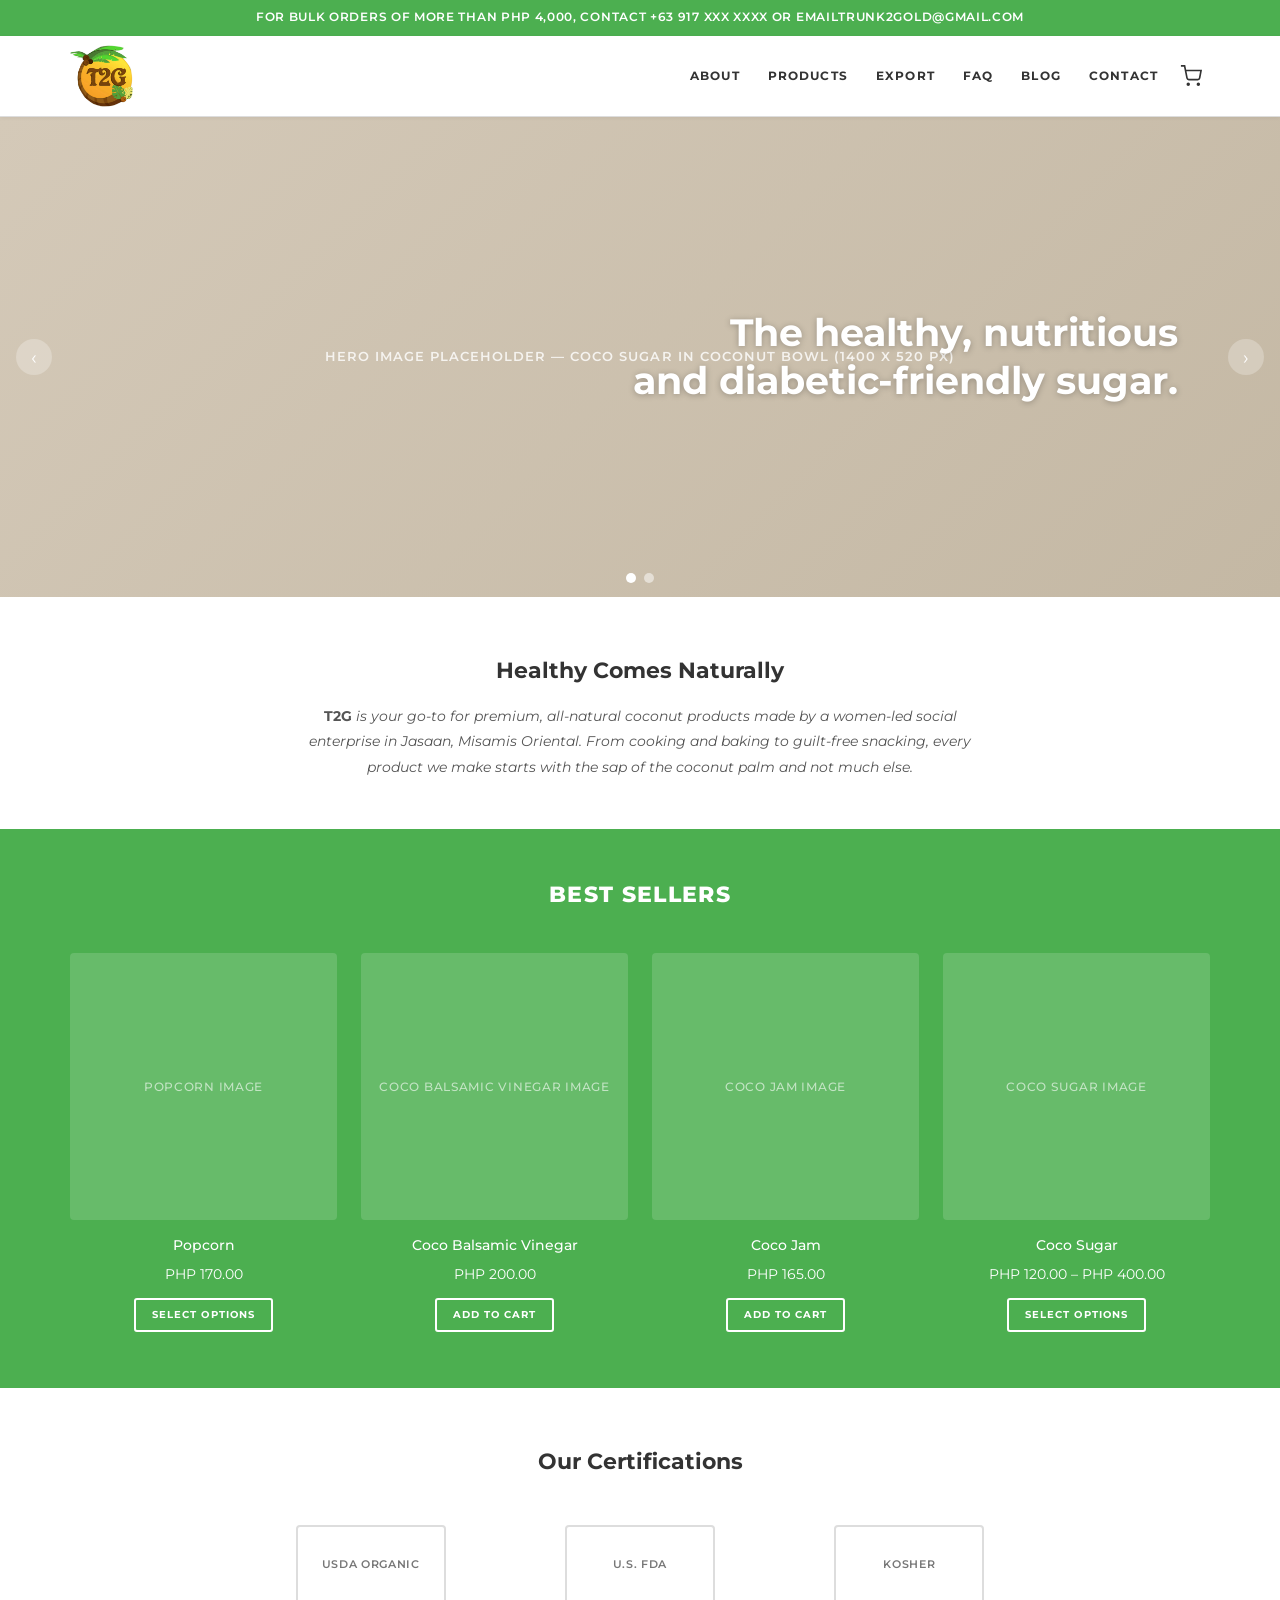
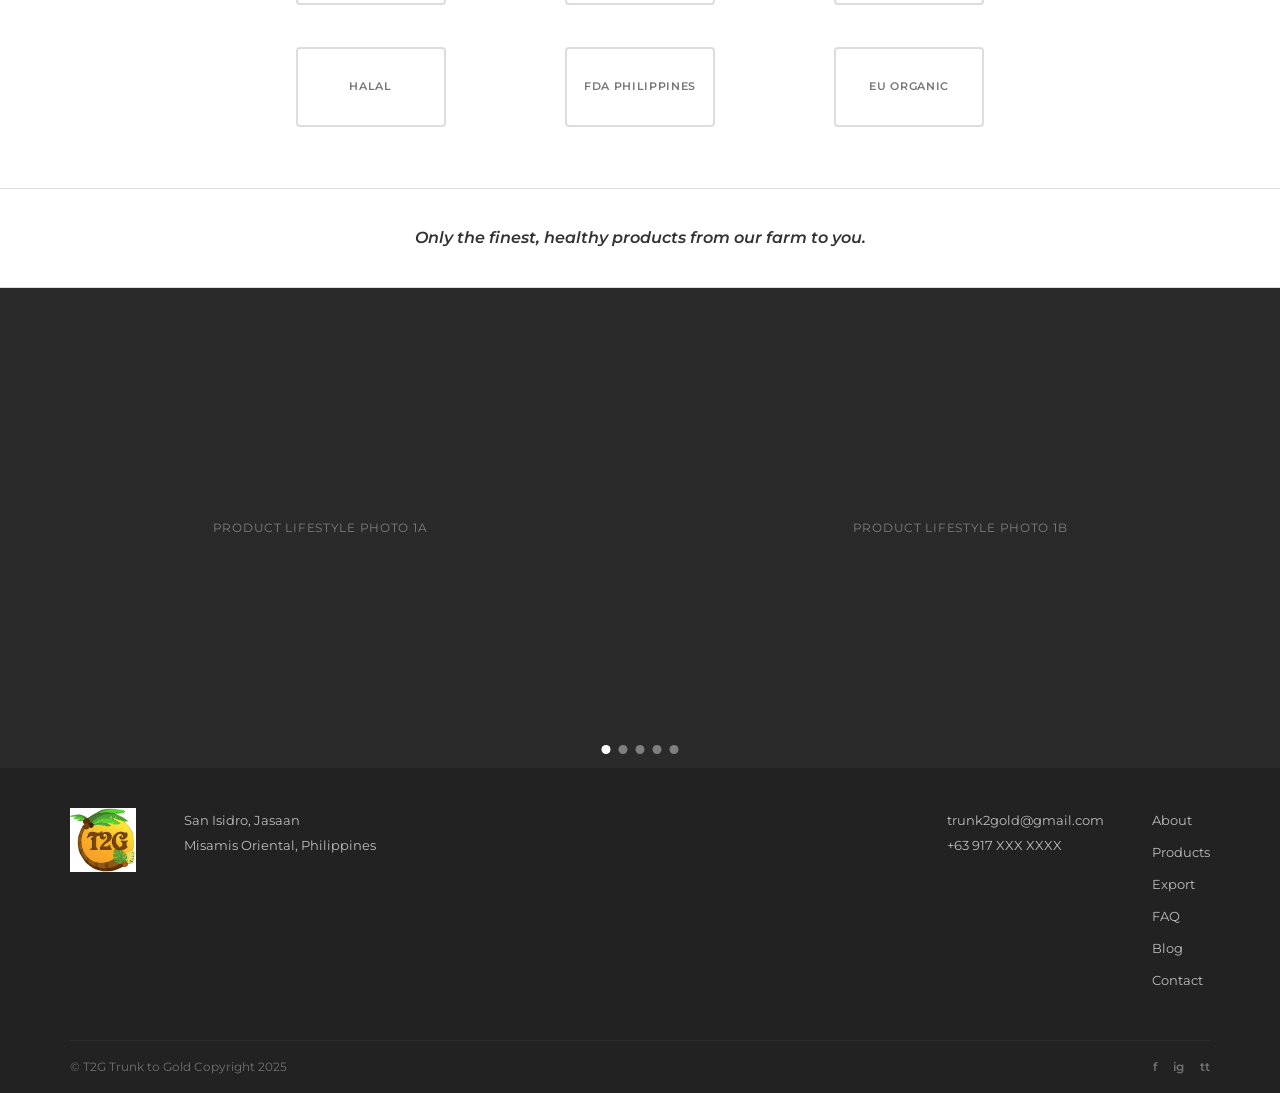
<file: index.html>
<!DOCTYPE html>
<html lang="en">
<head>
  <meta charset="UTF-8">
  <meta name="viewport" content="width=device-width, initial-scale=1.0">
  <title>Home — Trunk to Gold (T2G)</title>
  <meta name="description" content="T2G — Trunk to Gold. Coconut sugar, coco syrup, and more. Grown and made in Jasaan, Misamis Oriental.">
  <link rel="icon" type="image/png" href="assets/img/logo.png">
  <link rel="stylesheet" href="assets/style.css">
</head>
<body>

<div id="topbar">
  For bulk orders of more than PHP 4,000, contact +63 917 XXX XXXX or email <a href="mailto:trunk2gold@gmail.com">trunk2gold@gmail.com</a>
</div>

<header id="header">
  <div class="container">
    <div class="header-row">
      <a id="logo" href="index.html"><img src="assets/img/logo.png" alt="Trunk to Gold"></a>
      <div class="nav-spacer"></div>
      <nav class="nav-links">
        <a href="about.html">About</a>
        <a href="products.html">Products</a>
        <a href="export.html">Export</a>
        <a href="faq.html">FAQ</a>
        <a href="blog.html">Blog</a>
        <a href="contact.html">Contact</a>
      </nav>
      <button class="nav-cart" id="cart-btn" aria-label="Open cart">
        <svg viewBox="0 0 24 24"><circle cx="9" cy="21" r="1"/><circle cx="20" cy="21" r="1"/><path d="M1 1h4l2.68 13.39a2 2 0 002 1.61h9.72a2 2 0 002-1.61L23 6H6"/></svg>
      </button>
      <button class="nav-toggle" aria-label="Open menu"><span></span><span></span><span></span></button>
    </div>
  </div>
</header>

<div class="mobile-menu">
  <button class="mobile-close" aria-label="Close menu">&#x2715;</button>
  <nav>
    <a href="about.html">About</a>
    <a href="products.html">Products</a>
    <a href="export.html">Export</a>
    <a href="faq.html">FAQ</a>
    <a href="blog.html">Blog</a>
    <a href="contact.html">Contact</a>
  </nav>
</div>

<!-- HERO SLIDER -->
<section class="hero">
  <div class="hero-track">
    <!-- Slide 1 -->
    <div class="hero-slide">
      <div class="hero-slide-img">
        <div class="hero-ph">
          <span class="hero-ph-label">Hero image placeholder — coco sugar in coconut bowl (1400 x 520 px)</span>
        </div>
      </div>
      <div class="hero-text-overlay">
        <h2>The healthy, nutritious<br>and diabetic-friendly sugar.</h2>
      </div>
    </div>
    <!-- Slide 2 -->
    <div class="hero-slide">
      <div class="hero-slide-img">
        <div class="hero-ph">
          <span class="hero-ph-label">Hero image placeholder — product lineup (1400 x 520 px)</span>
        </div>
      </div>
      <div class="hero-text-overlay">
        <h2>From Jasaan, Misamis Oriental<br>to your table.</h2>
      </div>
    </div>
  </div>
  <button class="hero-arrow hero-arrow-prev" aria-label="Previous slide">&#8249;</button>
  <button class="hero-arrow hero-arrow-next" aria-label="Next slide">&#8250;</button>
  <div class="hero-dots">
    <button class="hero-dot active" data-dot="0" aria-label="Slide 1"></button>
    <button class="hero-dot" data-dot="1" aria-label="Slide 2"></button>
  </div>
</section>

<!-- TAGLINE / INTRO -->
<div class="tagline-section">
  <div class="container">
    <h2>Healthy Comes Naturally</h2>
    <p><em>T2G</em> is your go-to for premium, all-natural coconut products made by a women-led social enterprise in Jasaan, Misamis Oriental. From cooking and baking to guilt-free snacking, every product we make starts with the sap of the coconut palm and not much else.</p>
  </div>
</div>

<!-- BEST SELLERS -->
<section class="bestsellers">
  <div class="container">
    <h2 class="sec-title-white">Best Sellers</h2>
    <div class="bestsellers-grid">
      <div class="bs-card reveal" data-delay="0">
        <div class="bs-img"><span>Popcorn image</span></div>
        <h3>Popcorn</h3>
        <p class="price">PHP 170.00</p>
        <a href="products.html#popcorn" class="btn btn-outline-white">Select Options</a>
      </div>
      <div class="bs-card reveal" data-delay="60">
        <div class="bs-img"><span>Coco Balsamic Vinegar image</span></div>
        <h3>Coco Balsamic Vinegar</h3>
        <p class="price">PHP 200.00</p>
        <a href="products.html#coco-balsamic" class="btn btn-outline-white">Add to Cart</a>
      </div>
      <div class="bs-card reveal" data-delay="120">
        <div class="bs-img"><span>Coco Jam image</span></div>
        <h3>Coco Jam</h3>
        <p class="price">PHP 165.00</p>
        <a href="products.html#coco-jam" class="btn btn-outline-white">Add to Cart</a>
      </div>
      <div class="bs-card reveal" data-delay="180">
        <div class="bs-img"><span>Coco Sugar image</span></div>
        <h3>Coco Sugar</h3>
        <p class="price">PHP 120.00 – PHP 400.00</p>
        <a href="products.html#coco-sugar" class="btn btn-outline-white">Select Options</a>
      </div>
    </div>
  </div>
</section>

<!-- CERTIFICATIONS -->
<section class="certs-section">
  <div class="container">
    <h2 class="sec-title" style="margin-bottom:40px;">Our Certifications</h2>
    <div class="certs-grid reveal">
      <div class="cert-item"><div class="cert-placeholder">USDA Organic</div></div>
      <div class="cert-item"><div class="cert-placeholder">U.S. FDA</div></div>
      <div class="cert-item"><div class="cert-placeholder">Kosher</div></div>
      <div class="cert-item"><div class="cert-placeholder">Halal</div></div>
      <div class="cert-item"><div class="cert-placeholder">FDA Philippines</div></div>
      <div class="cert-item"><div class="cert-placeholder">EU Organic</div></div>
    </div>
  </div>
</section>

<!-- PULLQUOTE -->
<div class="pullquote">
  <p>Only the finest, healthy products from our farm to you.</p>
</div>

<!-- LIFESTYLE PHOTO SLIDER -->
<section class="lifestyle-slider">
  <div class="lifestyle-track">
    <div class="lifestyle-slide">
      <div class="lifestyle-panel"><span>Product lifestyle photo 1A</span></div>
      <div class="lifestyle-panel"><span>Product lifestyle photo 1B</span></div>
    </div>
    <div class="lifestyle-slide">
      <div class="lifestyle-panel"><span>Product lifestyle photo 2A</span></div>
      <div class="lifestyle-panel"><span>Product lifestyle photo 2B</span></div>
    </div>
    <div class="lifestyle-slide">
      <div class="lifestyle-panel"><span>Product lifestyle photo 3A</span></div>
      <div class="lifestyle-panel"><span>Product lifestyle photo 3B</span></div>
    </div>
    <div class="lifestyle-slide">
      <div class="lifestyle-panel"><span>Product lifestyle photo 4A</span></div>
      <div class="lifestyle-panel"><span>Product lifestyle photo 4B</span></div>
    </div>
    <div class="lifestyle-slide">
      <div class="lifestyle-panel"><span>Product lifestyle photo 5A</span></div>
      <div class="lifestyle-panel"><span>Product lifestyle photo 5B</span></div>
    </div>
  </div>
  <div class="lifestyle-dots">
    <button class="lifestyle-dot active" data-dot="0" aria-label="Slide 1"></button>
    <button class="lifestyle-dot" data-dot="1" aria-label="Slide 2"></button>
    <button class="lifestyle-dot" data-dot="2" aria-label="Slide 3"></button>
    <button class="lifestyle-dot" data-dot="3" aria-label="Slide 4"></button>
    <button class="lifestyle-dot" data-dot="4" aria-label="Slide 5"></button>
  </div>
</section>

<!-- FOOTER -->
<footer class="footer">
  <div class="container">
    <div class="footer-inner">
      <div class="footer-brand"><img src="assets/img/logo.png" alt="T2G"></div>
      <div class="footer-address">
        San Isidro, Jasaan<br>
        Misamis Oriental, Philippines
      </div>
      <div class="footer-contact">
        trunk2gold@gmail.com<br>
        +63 917 XXX XXXX
      </div>
      <div class="footer-nav-col">
        <ul>
          <li><a href="about.html">About</a></li>
          <li><a href="products.html">Products</a></li>
          <li><a href="export.html">Export</a></li>
          <li><a href="faq.html">FAQ</a></li>
          <li><a href="blog.html">Blog</a></li>
          <li><a href="contact.html">Contact</a></li>
        </ul>
      </div>
    </div>
    <div class="footer-bottom">
      <span>&copy; T2G Trunk to Gold Copyright 2025</span>
      <div class="footer-social">
        <a href="#">f</a>
        <a href="#">ig</a>
        <a href="#">tt</a>
      </div>
    </div>
  </div>
</footer>


<!-- CART DRAWER -->
<div class="cart-overlay" id="cart-overlay">
  <div class="cart-backdrop" id="cart-backdrop"></div>
  <div class="cart-drawer">
    <div class="cart-drawer-header">
      <h2>Cart</h2>
      <button class="cart-close-btn" id="cart-close-btn" aria-label="Close cart">&#x2715;</button>
    </div>
    <div class="cart-drawer-body">
      <p class="cart-empty-msg">No products in the cart.</p>
    </div>
  </div>
</div>
<script src="assets/main.js"></script>
</body>
</html>
</file>
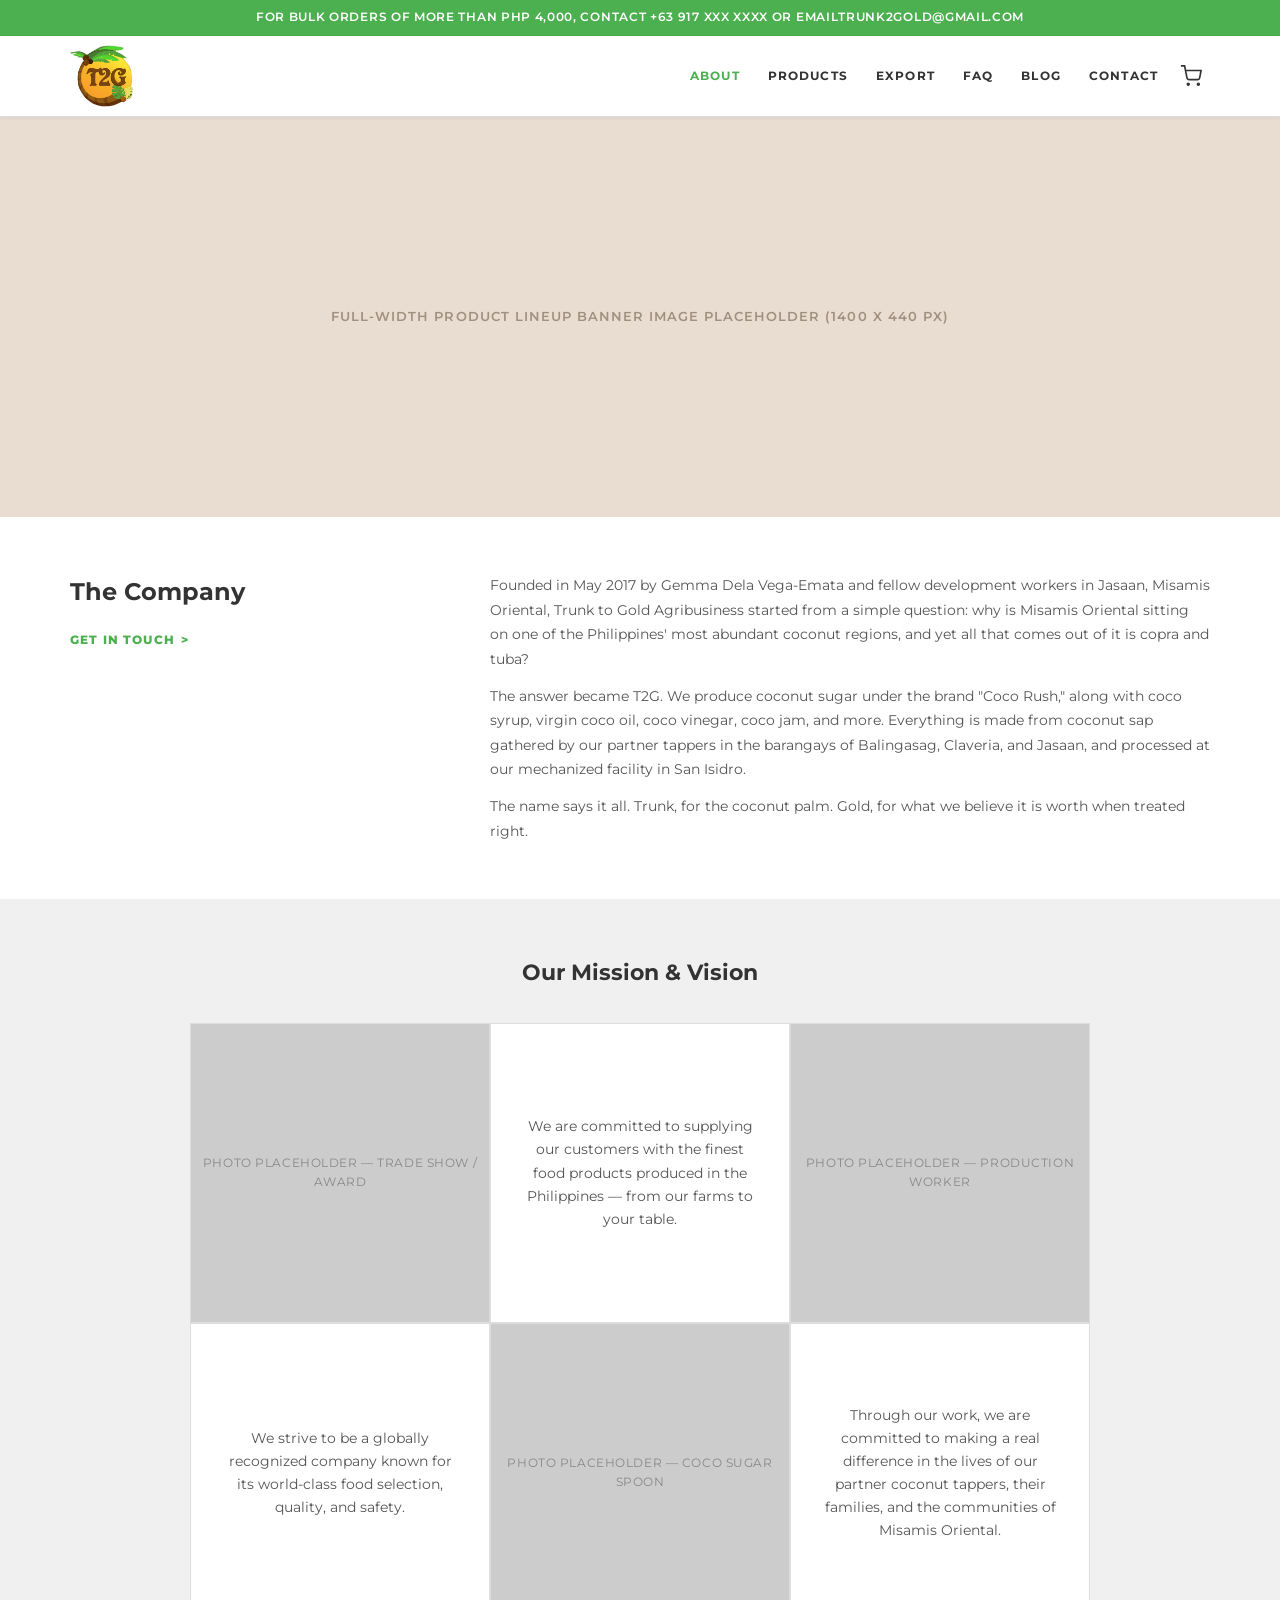
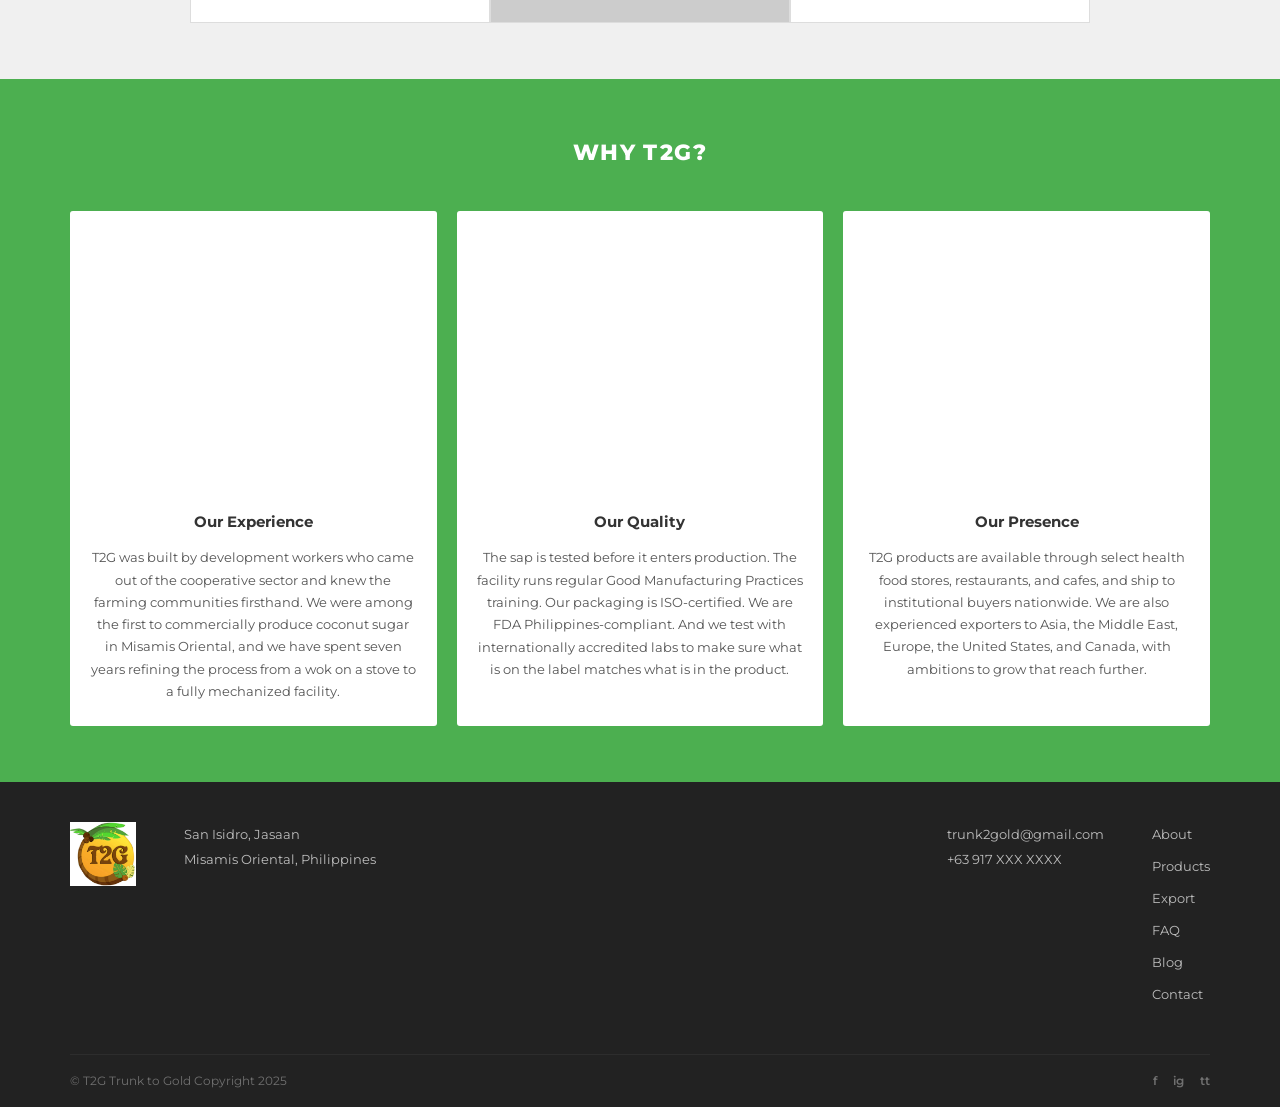
<file: about.html>
<!DOCTYPE html>
<html lang="en">
<head>
  <meta charset="UTF-8">
  <meta name="viewport" content="width=device-width, initial-scale=1.0">
  <title>About — Trunk to Gold (T2G)</title>
  <link rel="icon" type="image/png" href="assets/img/logo.png">
  <link rel="stylesheet" href="assets/style.css">
</head>
<body>

<div id="topbar">
  For bulk orders of more than PHP 4,000, contact +63 917 XXX XXXX or email <a href="mailto:trunk2gold@gmail.com">trunk2gold@gmail.com</a>
</div>
<header id="header">
  <div class="container">
    <div class="header-row">
      <a id="logo" href="index.html"><img src="assets/img/logo.png" alt="Trunk to Gold"></a>
      <div class="nav-spacer"></div>
      <nav class="nav-links">
        <a href="about.html" class="active">About</a>
        <a href="products.html">Products</a>
        <a href="export.html">Export</a>
        <a href="faq.html">FAQ</a>
        <a href="blog.html">Blog</a>
        <a href="contact.html">Contact</a>
      </nav>
      <button class="nav-cart" id="cart-btn" aria-label="Open cart">
        <svg viewBox="0 0 24 24"><circle cx="9" cy="21" r="1"/><circle cx="20" cy="21" r="1"/><path d="M1 1h4l2.68 13.39a2 2 0 002 1.61h9.72a2 2 0 002-1.61L23 6H6"/></svg>
      </button>
      <button class="nav-toggle" aria-label="Open menu"><span></span><span></span><span></span></button>
    </div>
  </div>
</header>
<div class="mobile-menu">
  <button class="mobile-close">&#x2715;</button>
  <nav>
    <a href="about.html">About</a><a href="products.html">Products</a><a href="export.html">Export</a>
    <a href="faq.html">FAQ</a><a href="blog.html">Blog</a><a href="contact.html">Contact</a>
  </nav>
</div>

<!-- PRODUCT LINEUP BANNER (full-width image) -->
<div style="width:100%;background:#e8ddd0;aspect-ratio:16/5;max-height:440px;overflow:hidden;display:flex;align-items:center;justify-content:center;color:#a09080;font-size:.8rem;letter-spacing:.08em;text-transform:uppercase;font-weight:600;">
  Full-width product lineup banner image placeholder (1400 x 440 px)
</div>

<!-- THE COMPANY -->
<section style="background:var(--white);">
  <div class="container">
    <div class="company-split reveal">
      <div>
        <h2>The Company</h2>
        <a href="contact.html" class="link-green">Get in Touch</a>
      </div>
      <div>
        <p>Founded in May 2017 by Gemma Dela Vega-Emata and fellow development workers in Jasaan, Misamis Oriental, Trunk to Gold Agribusiness started from a simple question: why is Misamis Oriental sitting on one of the Philippines' most abundant coconut regions, and yet all that comes out of it is copra and tuba?</p>
        <p>The answer became T2G. We produce coconut sugar under the brand "Coco Rush," along with coco syrup, virgin coco oil, coco vinegar, coco jam, and more. Everything is made from coconut sap gathered by our partner tappers in the barangays of Balingasag, Claveria, and Jasaan, and processed at our mechanized facility in San Isidro.</p>
        <p>The name says it all. Trunk, for the coconut palm. Gold, for what we believe it is worth when treated right.</p>
      </div>
    </div>
  </div>
</section>

<!-- MISSION & VISION (2x2 bento grid) -->
<section class="mv-section">
  <div class="container">
    <h2 class="sec-title" style="margin-bottom:32px;">Our Mission &amp; Vision</h2>
    <div class="mv-grid reveal">
      <!-- Row 1 -->
      <div class="mv-cell mv-cell-photo">
        <div class="mv-ph">Photo placeholder — trade show / award</div>
      </div>
      <div class="mv-cell">
        We are committed to supplying our customers with the finest food products produced in the Philippines — from our farms to your table.
      </div>
      <div class="mv-cell mv-cell-photo">
        <div class="mv-ph">Photo placeholder — production worker</div>
      </div>
      <!-- Row 2 -->
      <div class="mv-cell">
        We strive to be a globally recognized company known for its world-class food selection, quality, and safety.
      </div>
      <div class="mv-cell mv-cell-photo">
        <div class="mv-ph">Photo placeholder — coco sugar spoon</div>
      </div>
      <div class="mv-cell">
        Through our work, we are committed to making a real difference in the lives of our partner coconut tappers, their families, and the communities of Misamis Oriental.
      </div>
    </div>
  </div>
</section>

<!-- WHY T2G -->
<section class="why-section">
  <div class="container">
    <h2 class="sec-title-white">Why T2G?</h2>
    <div class="why-grid">
      <div class="why-card reveal" data-delay="0">
        <div class="why-card-img"><span>Why photo 1 — product/food</span></div>
        <div class="why-card-body">
          <h3>Our Experience</h3>
          <p>T2G was built by development workers who came out of the cooperative sector and knew the farming communities firsthand. We were among the first to commercially produce coconut sugar in Misamis Oriental, and we have spent seven years refining the process from a wok on a stove to a fully mechanized facility.</p>
        </div>
      </div>
      <div class="why-card reveal" data-delay="80">
        <div class="why-card-img"><span>Why photo 2 — production</span></div>
        <div class="why-card-body">
          <h3>Our Quality</h3>
          <p>The sap is tested before it enters production. The facility runs regular Good Manufacturing Practices training. Our packaging is ISO-certified. We are FDA Philippines-compliant. And we test with internationally accredited labs to make sure what is on the label matches what is in the product.</p>
        </div>
      </div>
      <div class="why-card reveal" data-delay="160">
        <div class="why-card-img"><span>Why photo 3 — popcorn / product</span></div>
        <div class="why-card-body">
          <h3>Our Presence</h3>
          <p>T2G products are available through select health food stores, restaurants, and cafes, and ship to institutional buyers nationwide. We are also experienced exporters to Asia, the Middle East, Europe, the United States, and Canada, with ambitions to grow that reach further.</p>
        </div>
      </div>
    </div>
  </div>
</section>

<!-- FOOTER -->
<footer class="footer">
  <div class="container">
    <div class="footer-inner">
      <div class="footer-brand"><img src="assets/img/logo.png" alt="T2G"></div>
      <div class="footer-address">San Isidro, Jasaan<br>Misamis Oriental, Philippines</div>
      <div class="footer-contact">trunk2gold@gmail.com<br>+63 917 XXX XXXX</div>
      <div class="footer-nav-col"><ul>
        <li><a href="about.html">About</a></li><li><a href="products.html">Products</a></li>
        <li><a href="export.html">Export</a></li><li><a href="faq.html">FAQ</a></li>
        <li><a href="blog.html">Blog</a></li><li><a href="contact.html">Contact</a></li>
      </ul></div>
    </div>
    <div class="footer-bottom">
      <span>&copy; T2G Trunk to Gold Copyright 2025</span>
      <div class="footer-social"><a href="#">f</a><a href="#">ig</a><a href="#">tt</a></div>
    </div>
  </div>
</footer>


<!-- CART DRAWER -->
<div class="cart-overlay" id="cart-overlay">
  <div class="cart-backdrop" id="cart-backdrop"></div>
  <div class="cart-drawer">
    <div class="cart-drawer-header">
      <h2>Cart</h2>
      <button class="cart-close-btn" id="cart-close-btn" aria-label="Close cart">&#x2715;</button>
    </div>
    <div class="cart-drawer-body">
      <p class="cart-empty-msg">No products in the cart.</p>
    </div>
  </div>
</div>
<script src="assets/main.js"></script>
</body>
</html>
</file>
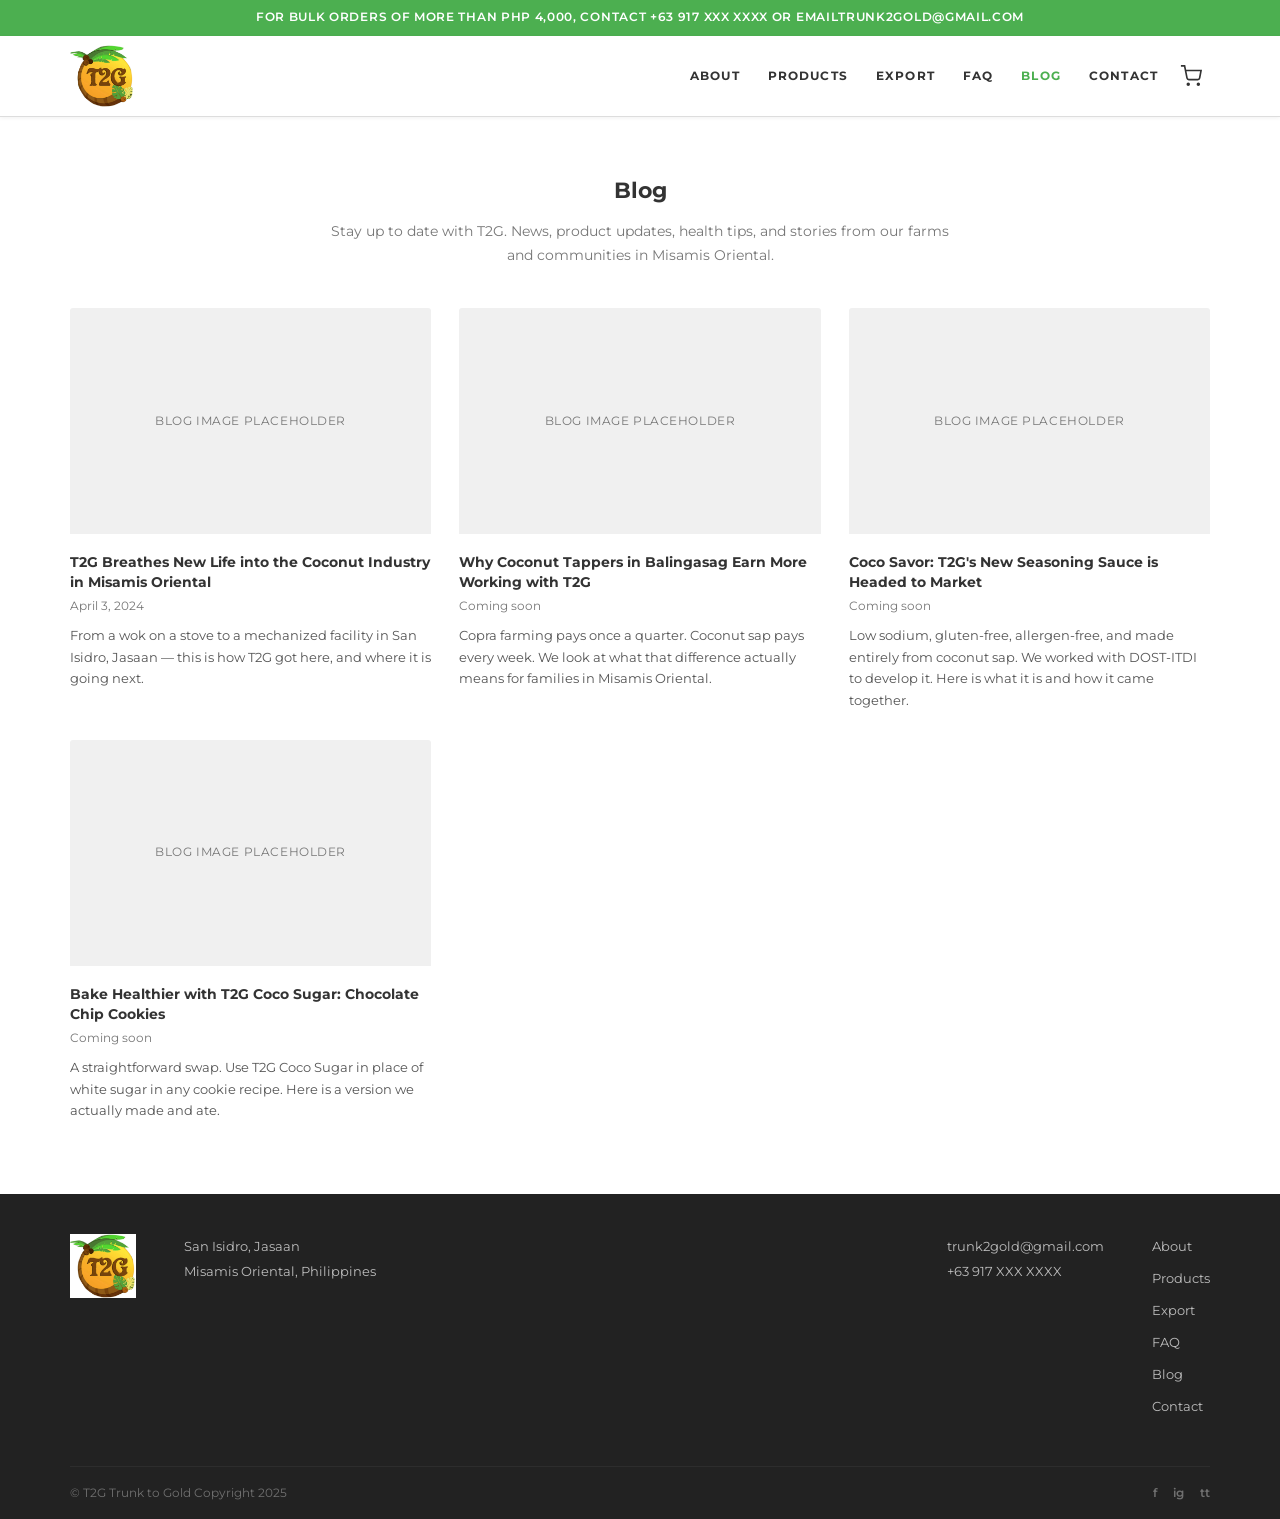
<file: blog.html>
<!DOCTYPE html>
<html lang="en">
<head>
  <meta charset="UTF-8">
  <meta name="viewport" content="width=device-width, initial-scale=1.0">
  <title>Blog — Trunk to Gold (T2G)</title>
  <link rel="icon" type="image/png" href="assets/img/logo.png">
  <link rel="stylesheet" href="assets/style.css">
</head>
<body>

<div id="topbar">
  For bulk orders of more than PHP 4,000, contact +63 917 XXX XXXX or email <a href="mailto:trunk2gold@gmail.com">trunk2gold@gmail.com</a>
</div>
<header id="header">
  <div class="container">
    <div class="header-row">
      <a id="logo" href="index.html"><img src="assets/img/logo.png" alt="Trunk to Gold"></a>
      <div class="nav-spacer"></div>
      <nav class="nav-links">
        <a href="about.html">About</a>
        <a href="products.html">Products</a>
        <a href="export.html">Export</a>
        <a href="faq.html">FAQ</a>
        <a href="blog.html" class="active">Blog</a>
        <a href="contact.html">Contact</a>
      </nav>
      <button class="nav-cart" id="cart-btn" aria-label="Open cart">
        <svg viewBox="0 0 24 24"><circle cx="9" cy="21" r="1"/><circle cx="20" cy="21" r="1"/><path d="M1 1h4l2.68 13.39a2 2 0 002 1.61h9.72a2 2 0 002-1.61L23 6H6"/></svg>
      </button>
      <button class="nav-toggle" aria-label="Open menu"><span></span><span></span><span></span></button>
    </div>
  </div>
</header>
<div class="mobile-menu">
  <button class="mobile-close">&#x2715;</button>
  <nav>
    <a href="about.html">About</a><a href="products.html">Products</a><a href="export.html">Export</a>
    <a href="faq.html">FAQ</a><a href="blog.html">Blog</a><a href="contact.html">Contact</a>
  </nav>
</div>

<section class="blog-page">
  <div class="container">
    <h1 class="sec-title">Blog</h1>
    <p class="sec-desc">Stay up to date with T2G. News, product updates, health tips, and stories from our farms and communities in Misamis Oriental.</p>

    <div class="blog-grid">

      <!-- Post 1 -->
      <div class="blog-card reveal" data-delay="0">
        <div class="blog-card-img"><span>Blog image placeholder</span></div>
        <div class="blog-card-body">
          <h3>T2G Breathes New Life into the Coconut Industry in Misamis Oriental</h3>
          <span class="blog-date">April 3, 2024</span>
          <p>From a wok on a stove to a mechanized facility in San Isidro, Jasaan — this is how T2G got here, and where it is going next.</p>
        </div>
      </div>

      <!-- Post 2 -->
      <div class="blog-card reveal" data-delay="60">
        <div class="blog-card-img"><span>Blog image placeholder</span></div>
        <div class="blog-card-body">
          <h3>Why Coconut Tappers in Balingasag Earn More Working with T2G</h3>
          <span class="blog-date">Coming soon</span>
          <p>Copra farming pays once a quarter. Coconut sap pays every week. We look at what that difference actually means for families in Misamis Oriental.</p>
        </div>
      </div>

      <!-- Post 3 -->
      <div class="blog-card reveal" data-delay="120">
        <div class="blog-card-img"><span>Blog image placeholder</span></div>
        <div class="blog-card-body">
          <h3>Coco Savor: T2G's New Seasoning Sauce is Headed to Market</h3>
          <span class="blog-date">Coming soon</span>
          <p>Low sodium, gluten-free, allergen-free, and made entirely from coconut sap. We worked with DOST-ITDI to develop it. Here is what it is and how it came together.</p>
        </div>
      </div>

      <!-- Post 4 -->
      <div class="blog-card reveal" data-delay="0">
        <div class="blog-card-img"><span>Blog image placeholder</span></div>
        <div class="blog-card-body">
          <h3>Bake Healthier with T2G Coco Sugar: Chocolate Chip Cookies</h3>
          <span class="blog-date">Coming soon</span>
          <p>A straightforward swap. Use T2G Coco Sugar in place of white sugar in any cookie recipe. Here is a version we actually made and ate.</p>
        </div>
      </div>

    </div>
  </div>
</section>

<!-- FOOTER -->
<footer class="footer">
  <div class="container">
    <div class="footer-inner">
      <div class="footer-brand"><img src="assets/img/logo.png" alt="T2G"></div>
      <div class="footer-address">San Isidro, Jasaan<br>Misamis Oriental, Philippines</div>
      <div class="footer-contact">trunk2gold@gmail.com<br>+63 917 XXX XXXX</div>
      <div class="footer-nav-col"><ul>
        <li><a href="about.html">About</a></li><li><a href="products.html">Products</a></li>
        <li><a href="export.html">Export</a></li><li><a href="faq.html">FAQ</a></li>
        <li><a href="blog.html">Blog</a></li><li><a href="contact.html">Contact</a></li>
      </ul></div>
    </div>
    <div class="footer-bottom">
      <span>&copy; T2G Trunk to Gold Copyright 2025</span>
      <div class="footer-social"><a href="#">f</a><a href="#">ig</a><a href="#">tt</a></div>
    </div>
  </div>
</footer>


<!-- CART DRAWER -->
<div class="cart-overlay" id="cart-overlay">
  <div class="cart-backdrop" id="cart-backdrop"></div>
  <div class="cart-drawer">
    <div class="cart-drawer-header">
      <h2>Cart</h2>
      <button class="cart-close-btn" id="cart-close-btn" aria-label="Close cart">&#x2715;</button>
    </div>
    <div class="cart-drawer-body">
      <p class="cart-empty-msg">No products in the cart.</p>
    </div>
  </div>
</div>
<script src="assets/main.js"></script>
</body>
</html>
</file>
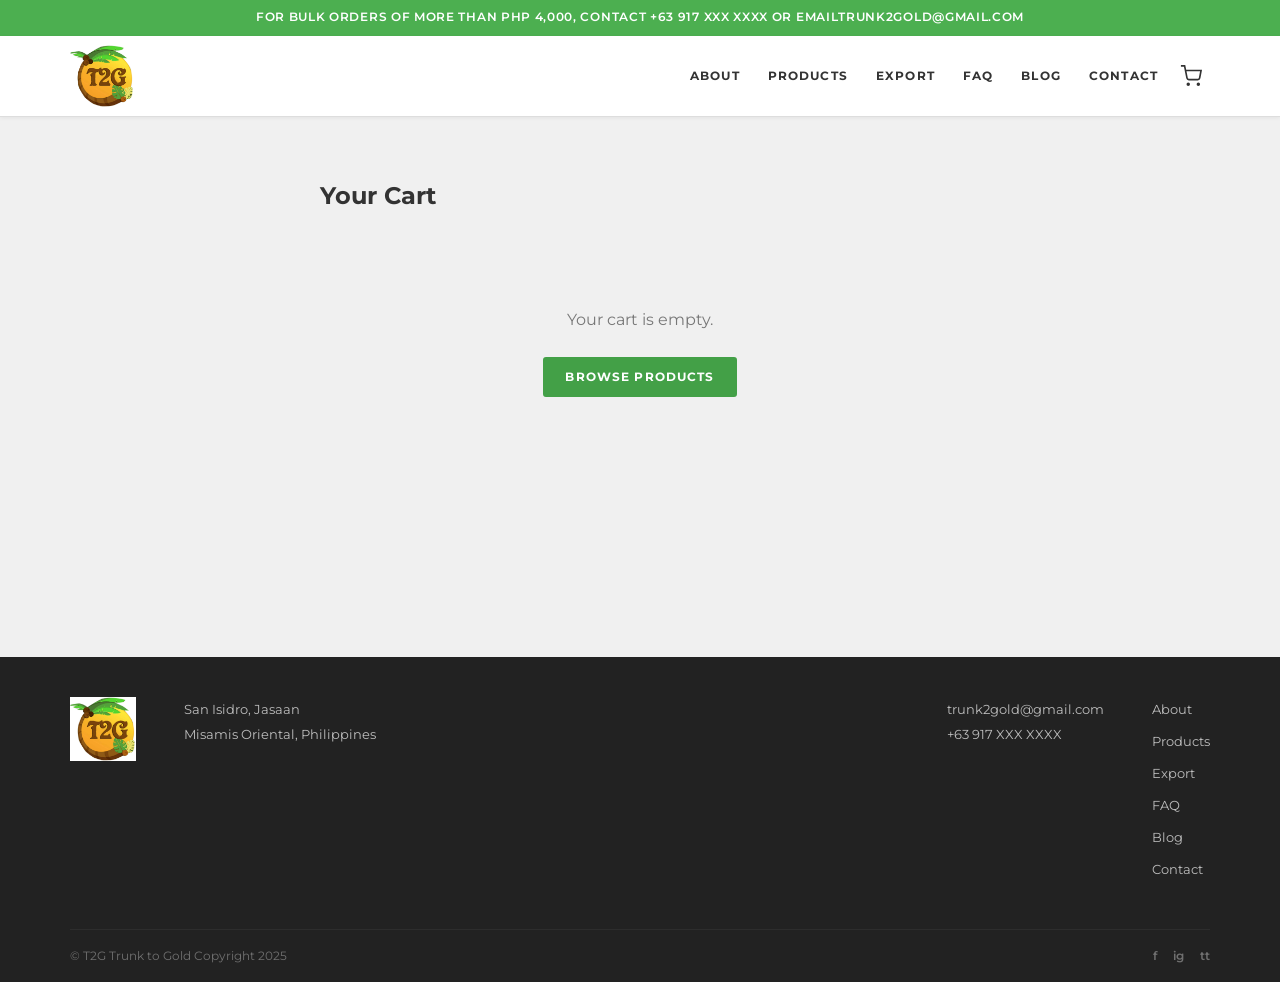
<file: cart.html>
<!DOCTYPE html>
<html lang="en">
<head>
  <meta charset="UTF-8">
  <meta name="viewport" content="width=device-width, initial-scale=1.0">
  <title>Cart — Trunk to Gold (T2G)</title>
  <link rel="icon" type="image/png" href="assets/img/logo.png">
  <link rel="stylesheet" href="assets/style.css">
</head>
<body>

<div id="topbar">
  For bulk orders of more than PHP 4,000, contact +63 917 XXX XXXX or email <a href="mailto:trunk2gold@gmail.com">trunk2gold@gmail.com</a>
</div>
<header id="header">
  <div class="container">
    <div class="header-row">
      <a id="logo" href="index.html"><img src="assets/img/logo.png" alt="Trunk to Gold"></a>
      <div class="nav-spacer"></div>
      <nav class="nav-links">
        <a href="about.html">About</a>
        <a href="products.html">Products</a>
        <a href="export.html">Export</a>
        <a href="faq.html">FAQ</a>
        <a href="blog.html">Blog</a>
        <a href="contact.html">Contact</a>
      </nav>
      <a href="cart.html" class="nav-cart active" aria-label="Cart">
        <svg viewBox="0 0 24 24"><circle cx="9" cy="21" r="1"/><circle cx="20" cy="21" r="1"/><path d="M1 1h4l2.68 13.39a2 2 0 002 1.61h9.72a2 2 0 002-1.61L23 6H6"/></svg>
      </a>
      <button class="nav-toggle" aria-label="Open menu"><span></span><span></span><span></span></button>
    </div>
  </div>
</header>
<div class="mobile-menu">
  <button class="mobile-close">&#x2715;</button>
  <nav>
    <a href="about.html">About</a><a href="products.html">Products</a><a href="export.html">Export</a>
    <a href="faq.html">FAQ</a><a href="blog.html">Blog</a><a href="contact.html">Contact</a>
  </nav>
</div>

<section class="section" style="background:var(--grey-bg);min-height:60vh;">
  <div class="container" style="max-width:700px;">
    <h1 style="font-size:1.5rem;font-weight:700;color:var(--text);margin-bottom:32px;">Your Cart</h1>

    <div id="cart-empty" style="text-align:center;padding:60px 0;">
      <p style="font-size:1rem;color:var(--text-light);margin-bottom:24px;">Your cart is empty.</p>
      <a href="products.html" class="btn btn-green">Browse Products</a>
    </div>

    <div id="cart-items" style="display:none;">
      <!-- Cart items rendered by JS -->
      <div style="background:var(--white);border:1px solid var(--border);border-radius:3px;padding:24px;margin-bottom:16px;">
        <p style="font-size:.88rem;color:var(--text-light);">Cart functionality connects to your checkout backend. For now, orders can be placed via the <a href="contact.html" style="color:var(--green);">contact page</a>.</p>
      </div>
      <div style="text-align:right;margin-top:20px;">
        <a href="contact.html" class="btn btn-green">Place Order via Contact</a>
      </div>
    </div>
  </div>
</section>

<!-- FOOTER -->
<footer class="footer">
  <div class="container">
    <div class="footer-inner">
      <div class="footer-brand"><img src="assets/img/logo.png" alt="T2G"></div>
      <div class="footer-address">San Isidro, Jasaan<br>Misamis Oriental, Philippines</div>
      <div class="footer-contact">trunk2gold@gmail.com<br>+63 917 XXX XXXX</div>
      <div class="footer-nav-col"><ul>
        <li><a href="about.html">About</a></li><li><a href="products.html">Products</a></li>
        <li><a href="export.html">Export</a></li><li><a href="faq.html">FAQ</a></li>
        <li><a href="blog.html">Blog</a></li><li><a href="contact.html">Contact</a></li>
      </ul></div>
    </div>
    <div class="footer-bottom">
      <span>&copy; T2G Trunk to Gold Copyright 2025</span>
      <div class="footer-social"><a href="#">f</a><a href="#">ig</a><a href="#">tt</a></div>
    </div>
  </div>
</footer>

<script src="assets/main.js"></script>
</body>
</html>
</file>
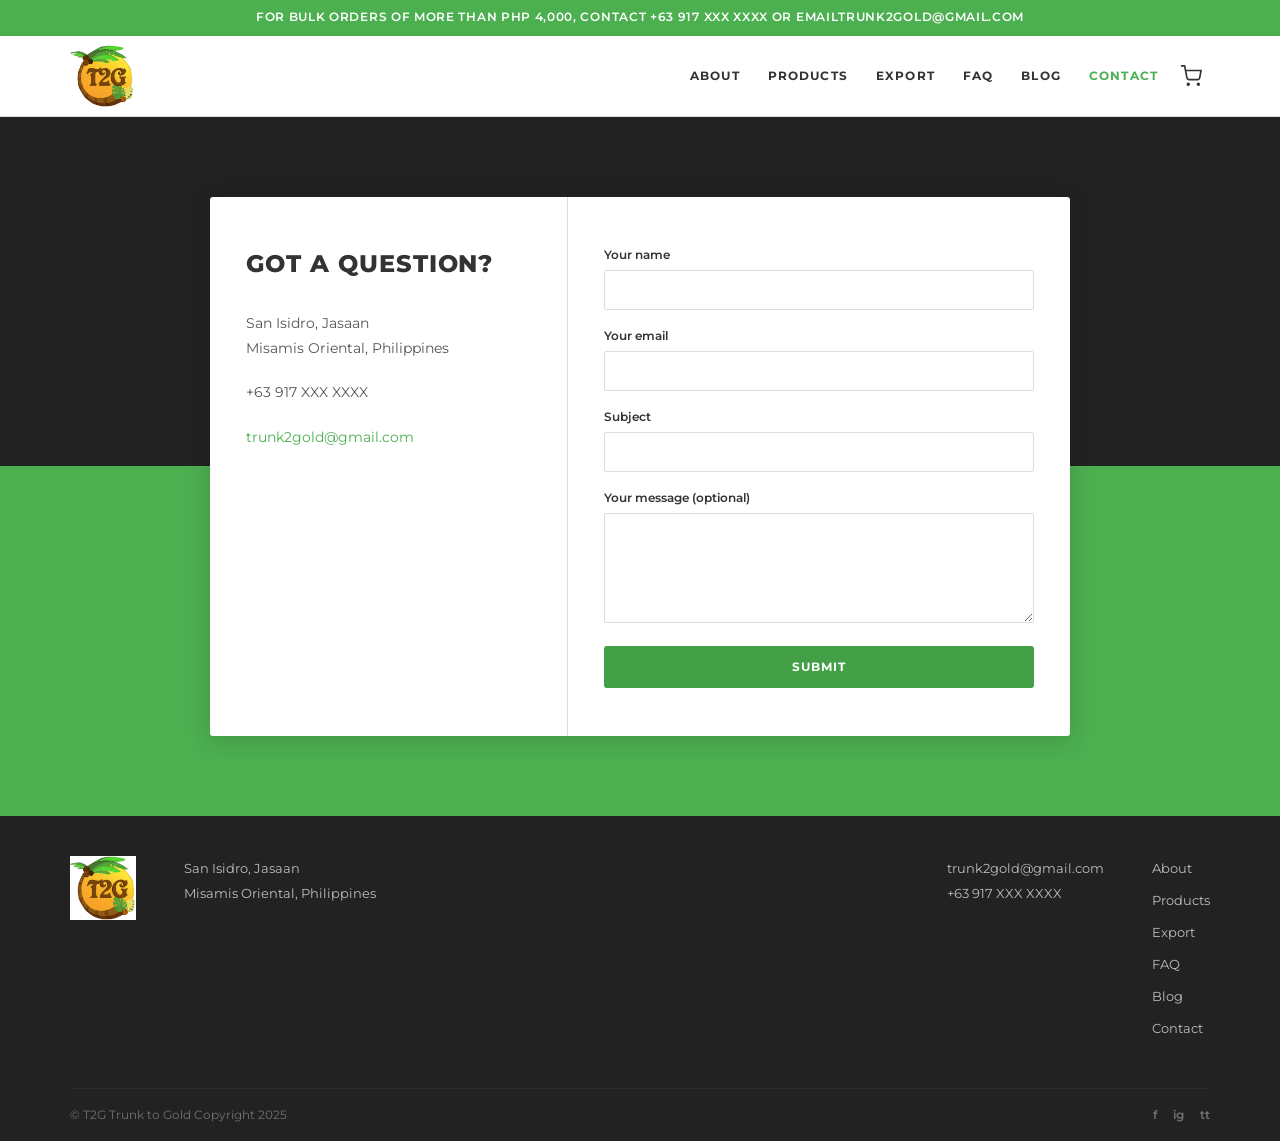
<file: contact.html>
<!DOCTYPE html>
<html lang="en">
<head>
  <meta charset="UTF-8">
  <meta name="viewport" content="width=device-width, initial-scale=1.0">
  <title>Contact — Trunk to Gold (T2G)</title>
  <link rel="icon" type="image/png" href="assets/img/logo.png">
  <link rel="stylesheet" href="assets/style.css">
</head>
<body>

<div id="topbar">
  For bulk orders of more than PHP 4,000, contact +63 917 XXX XXXX or email <a href="mailto:trunk2gold@gmail.com">trunk2gold@gmail.com</a>
</div>
<header id="header">
  <div class="container">
    <div class="header-row">
      <a id="logo" href="index.html"><img src="assets/img/logo.png" alt="Trunk to Gold"></a>
      <div class="nav-spacer"></div>
      <nav class="nav-links">
        <a href="about.html">About</a>
        <a href="products.html">Products</a>
        <a href="export.html">Export</a>
        <a href="faq.html">FAQ</a>
        <a href="blog.html">Blog</a>
        <a href="contact.html" class="active">Contact</a>
      </nav>
      <button class="nav-cart" id="cart-btn" aria-label="Open cart">
        <svg viewBox="0 0 24 24"><circle cx="9" cy="21" r="1"/><circle cx="20" cy="21" r="1"/><path d="M1 1h4l2.68 13.39a2 2 0 002 1.61h9.72a2 2 0 002-1.61L23 6H6"/></svg>
      </button>
      <button class="nav-toggle" aria-label="Open menu"><span></span><span></span><span></span></button>
    </div>
  </div>
</header>
<div class="mobile-menu">
  <button class="mobile-close">&#x2715;</button>
  <nav>
    <a href="about.html">About</a><a href="products.html">Products</a><a href="export.html">Export</a>
    <a href="faq.html">FAQ</a><a href="blog.html">Blog</a><a href="contact.html">Contact</a>
  </nav>
</div>

<!-- CONTACT PAGE: dark top / green bottom with centered white card -->
<div class="contact-page">
  <div class="contact-bg-top"></div>
  <div class="contact-bg-bottom"></div>

  <div class="contact-card">
    <!-- Left: info -->
    <div class="contact-info">
      <h2>Got a Question?</h2>
      <p>
        San Isidro, Jasaan<br>
        Misamis Oriental, Philippines
      </p>
      <p>+63 917 XXX XXXX</p>
      <p><a href="mailto:trunk2gold@gmail.com" style="color:var(--green);">trunk2gold@gmail.com</a></p>
    </div>

    <!-- Right: form -->
    <div class="contact-form-wrap">
      <form id="contact-form" novalidate>
        <div class="form-group">
          <label for="name">Your name</label>
          <input type="text" id="name" name="name" required>
        </div>
        <div class="form-group">
          <label for="email">Your email</label>
          <input type="email" id="email" name="email" required>
        </div>
        <div class="form-group">
          <label for="subject">Subject</label>
          <input type="text" id="subject" name="subject">
        </div>
        <div class="form-group">
          <label for="message">Your message (optional)</label>
          <textarea id="message" name="message"></textarea>
        </div>
        <button type="submit" class="btn btn-green" style="width:100%;justify-content:center;padding:12px;">Submit</button>
        <div class="form-success" id="form-msg">Message sent. We will be in touch soon.</div>
      </form>
    </div>
  </div>
</div>

<!-- FOOTER -->
<footer class="footer">
  <div class="container">
    <div class="footer-inner">
      <div class="footer-brand"><img src="assets/img/logo.png" alt="T2G"></div>
      <div class="footer-address">San Isidro, Jasaan<br>Misamis Oriental, Philippines</div>
      <div class="footer-contact">trunk2gold@gmail.com<br>+63 917 XXX XXXX</div>
      <div class="footer-nav-col"><ul>
        <li><a href="about.html">About</a></li><li><a href="products.html">Products</a></li>
        <li><a href="export.html">Export</a></li><li><a href="faq.html">FAQ</a></li>
        <li><a href="blog.html">Blog</a></li><li><a href="contact.html">Contact</a></li>
      </ul></div>
    </div>
    <div class="footer-bottom">
      <span>&copy; T2G Trunk to Gold Copyright 2025</span>
      <div class="footer-social"><a href="#">f</a><a href="#">ig</a><a href="#">tt</a></div>
    </div>
  </div>
</footer>


<!-- CART DRAWER -->
<div class="cart-overlay" id="cart-overlay">
  <div class="cart-backdrop" id="cart-backdrop"></div>
  <div class="cart-drawer">
    <div class="cart-drawer-header">
      <h2>Cart</h2>
      <button class="cart-close-btn" id="cart-close-btn" aria-label="Close cart">&#x2715;</button>
    </div>
    <div class="cart-drawer-body">
      <p class="cart-empty-msg">No products in the cart.</p>
    </div>
  </div>
</div>
<script src="assets/main.js"></script>
</body>
</html>
</file>
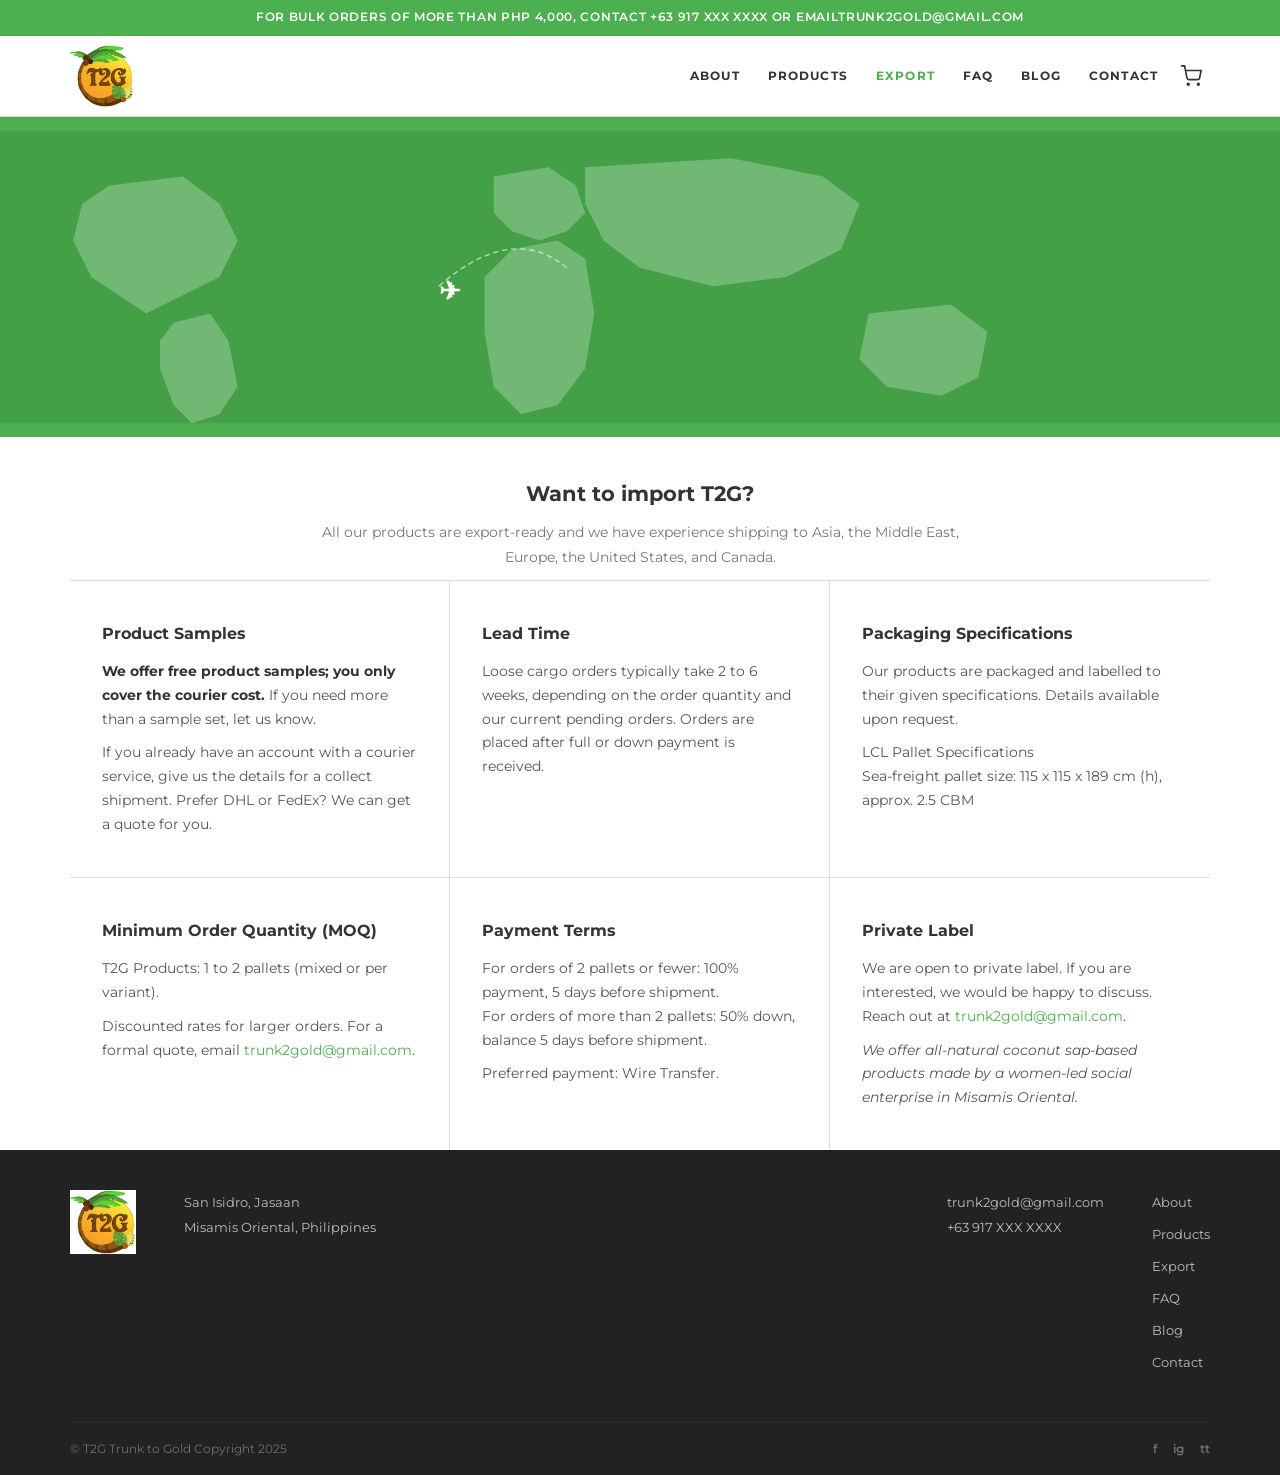
<file: export.html>
<!DOCTYPE html>
<html lang="en">
<head>
  <meta charset="UTF-8">
  <meta name="viewport" content="width=device-width, initial-scale=1.0">
  <title>Export — Trunk to Gold (T2G)</title>
  <link rel="icon" type="image/png" href="assets/img/logo.png">
  <link rel="stylesheet" href="assets/style.css">
</head>
<body>

<div id="topbar">
  For bulk orders of more than PHP 4,000, contact +63 917 XXX XXXX or email <a href="mailto:trunk2gold@gmail.com">trunk2gold@gmail.com</a>
</div>
<header id="header">
  <div class="container">
    <div class="header-row">
      <a id="logo" href="index.html"><img src="assets/img/logo.png" alt="Trunk to Gold"></a>
      <div class="nav-spacer"></div>
      <nav class="nav-links">
        <a href="about.html">About</a>
        <a href="products.html">Products</a>
        <a href="export.html" class="active">Export</a>
        <a href="faq.html">FAQ</a>
        <a href="blog.html">Blog</a>
        <a href="contact.html">Contact</a>
      </nav>
      <button class="nav-cart" id="cart-btn" aria-label="Open cart">
        <svg viewBox="0 0 24 24"><circle cx="9" cy="21" r="1"/><circle cx="20" cy="21" r="1"/><path d="M1 1h4l2.68 13.39a2 2 0 002 1.61h9.72a2 2 0 002-1.61L23 6H6"/></svg>
      </button>
      <button class="nav-toggle" aria-label="Open menu"><span></span><span></span><span></span></button>
    </div>
  </div>
</header>
<div class="mobile-menu">
  <button class="mobile-close">&#x2715;</button>
  <nav>
    <a href="about.html">About</a><a href="products.html">Products</a><a href="export.html">Export</a>
    <a href="faq.html">FAQ</a><a href="blog.html">Blog</a><a href="contact.html">Contact</a>
  </nav>
</div>

<!-- WORLD MAP BANNER -->
<div class="export-map">
  <!-- Replace with: <img src="assets/img/export-map.png" alt="World map"> -->
  <svg viewBox="0 0 1400 320" xmlns="http://www.w3.org/2000/svg" class="map-svg">
    <rect width="1400" height="320" fill="#43a047"/>
    <!-- Simplified continent silhouettes in white -->
    <!-- North America -->
    <path d="M120,60 L200,50 L240,80 L260,120 L240,160 L200,180 L160,200 L130,180 L100,160 L80,120 L90,80 Z" fill="rgba(255,255,255,0.25)"/>
    <!-- South America -->
    <path d="M190,210 L230,200 L250,230 L260,280 L240,310 L210,320 L190,300 L175,260 L175,230 Z" fill="rgba(255,255,255,0.25)"/>
    <!-- Europe -->
    <path d="M540,50 L600,40 L630,60 L640,90 L620,110 L590,120 L560,110 L540,90 Z" fill="rgba(255,255,255,0.25)"/>
    <!-- Africa -->
    <path d="M560,130 L610,120 L640,140 L650,200 L640,260 L610,300 L570,310 L540,280 L530,220 L530,160 Z" fill="rgba(255,255,255,0.25)"/>
    <!-- Asia -->
    <path d="M640,40 L800,30 L900,50 L940,80 L920,130 L860,160 L780,170 L700,150 L660,120 L640,80 Z" fill="rgba(255,255,255,0.25)"/>
    <!-- Australia -->
    <path d="M950,200 L1040,190 L1080,220 L1070,270 L1030,290 L970,280 L940,250 Z" fill="rgba(255,255,255,0.25)"/>
    <!-- Plane icon -->
    <text x="480" y="185" font-size="28" fill="white">&#9992;</text>
    <!-- Dashed flight path arc -->
    <path d="M480,170 Q560,100 620,150" stroke="rgba(255,255,255,0.6)" stroke-width="1.5" fill="none" stroke-dasharray="6,4"/>
  </svg>
</div>

<!-- INTRO TEXT -->
<div style="padding:40px 0 10px;text-align:center;background:var(--white);">
  <div class="container">
    <h2 style="font-size:1.3rem;font-weight:700;color:var(--text);margin-bottom:10px;">Want to import T2G?</h2>
    <p style="font-size:.88rem;color:var(--text-light);max-width:640px;margin-inline:auto;line-height:1.75;">All our products are export-ready and we have experience shipping to Asia, the Middle East, Europe, the United States, and Canada.</p>
  </div>
</div>

<!-- EXPORT INFO — ROW 1: 3 cols -->
<div style="background:var(--white);">
  <div class="container">
    <div class="export-cols reveal">
      <div class="export-col">
        <h3>Product Samples</h3>
        <p><strong>We offer free product samples; you only cover the courier cost.</strong> If you need more than a sample set, let us know.</p>
        <p>If you already have an account with a courier service, give us the details for a collect shipment. Prefer DHL or FedEx? We can get a quote for you.</p>
      </div>
      <div class="export-col">
        <h3>Lead Time</h3>
        <p>Loose cargo orders typically take 2 to 6 weeks, depending on the order quantity and our current pending orders. Orders are placed after full or down payment is received.</p>
      </div>
      <div class="export-col">
        <h3>Packaging Specifications</h3>
        <p>Our products are packaged and labelled to their given specifications. Details available upon request.</p>
        <p>LCL Pallet Specifications<br>Sea-freight pallet size: 115 x 115 x 189 cm (h), approx. 2.5 CBM</p>
      </div>
    </div>
  </div>
</div>

<!-- EXPORT INFO — ROW 2: 3 cols -->
<div style="background:var(--white);">
  <div class="container">
    <div class="export-cols reveal">
      <div class="export-col">
        <h3>Minimum Order Quantity (MOQ)</h3>
        <p>T2G Products: 1 to 2 pallets (mixed or per variant).</p>
        <p>Discounted rates for larger orders. For a formal quote, email <a href="mailto:trunk2gold@gmail.com" style="color:var(--green);">trunk2gold@gmail.com</a>.</p>
      </div>
      <div class="export-col">
        <h3>Payment Terms</h3>
        <p>For orders of 2 pallets or fewer: 100% payment, 5 days before shipment.<br>For orders of more than 2 pallets: 50% down, balance 5 days before shipment.</p>
        <p>Preferred payment: Wire Transfer.</p>
      </div>
      <div class="export-col">
        <h3>Private Label</h3>
        <p>We are open to private label. If you are interested, we would be happy to discuss. Reach out at <a href="mailto:trunk2gold@gmail.com" style="color:var(--green);">trunk2gold@gmail.com</a>.</p>
        <p><em>We offer all-natural coconut sap-based products made by a women-led social enterprise in Misamis Oriental.</em></p>
      </div>
    </div>
  </div>
</div>

<!-- FOOTER -->
<footer class="footer">
  <div class="container">
    <div class="footer-inner">
      <div class="footer-brand"><img src="assets/img/logo.png" alt="T2G"></div>
      <div class="footer-address">San Isidro, Jasaan<br>Misamis Oriental, Philippines</div>
      <div class="footer-contact">trunk2gold@gmail.com<br>+63 917 XXX XXXX</div>
      <div class="footer-nav-col"><ul>
        <li><a href="about.html">About</a></li><li><a href="products.html">Products</a></li>
        <li><a href="export.html">Export</a></li><li><a href="faq.html">FAQ</a></li>
        <li><a href="blog.html">Blog</a></li><li><a href="contact.html">Contact</a></li>
      </ul></div>
    </div>
    <div class="footer-bottom">
      <span>&copy; T2G Trunk to Gold Copyright 2025</span>
      <div class="footer-social"><a href="#">f</a><a href="#">ig</a><a href="#">tt</a></div>
    </div>
  </div>
</footer>


<!-- CART DRAWER -->
<div class="cart-overlay" id="cart-overlay">
  <div class="cart-backdrop" id="cart-backdrop"></div>
  <div class="cart-drawer">
    <div class="cart-drawer-header">
      <h2>Cart</h2>
      <button class="cart-close-btn" id="cart-close-btn" aria-label="Close cart">&#x2715;</button>
    </div>
    <div class="cart-drawer-body">
      <p class="cart-empty-msg">No products in the cart.</p>
    </div>
  </div>
</div>
<script src="assets/main.js"></script>
</body>
</html>
</file>
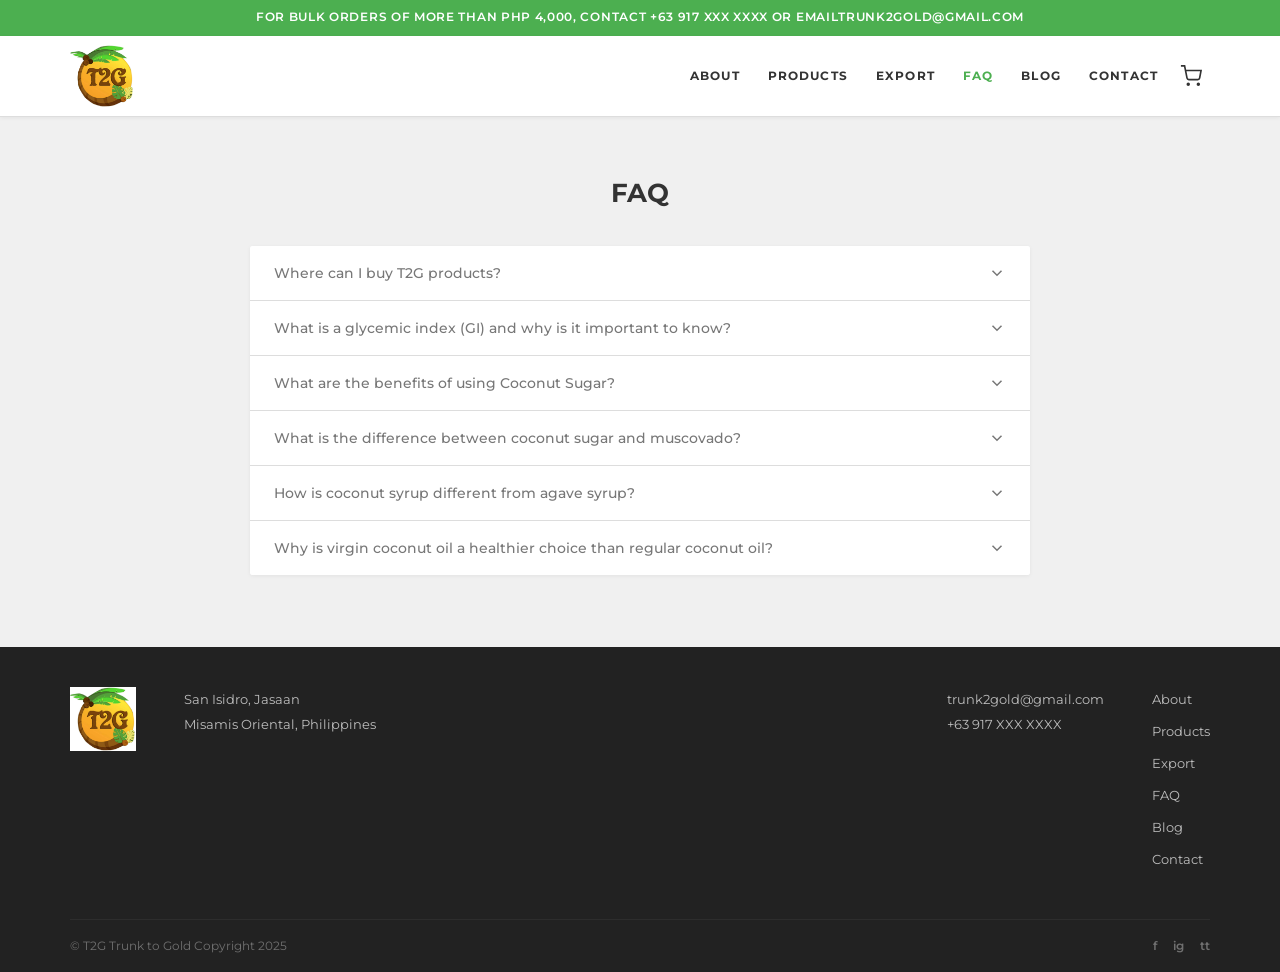
<file: faq.html>
<!DOCTYPE html>
<html lang="en">
<head>
  <meta charset="UTF-8">
  <meta name="viewport" content="width=device-width, initial-scale=1.0">
  <title>FAQ — Trunk to Gold (T2G)</title>
  <link rel="icon" type="image/png" href="assets/img/logo.png">
  <link rel="stylesheet" href="assets/style.css">
</head>
<body>

<div id="topbar">
  For bulk orders of more than PHP 4,000, contact +63 917 XXX XXXX or email <a href="mailto:trunk2gold@gmail.com">trunk2gold@gmail.com</a>
</div>
<header id="header">
  <div class="container">
    <div class="header-row">
      <a id="logo" href="index.html"><img src="assets/img/logo.png" alt="Trunk to Gold"></a>
      <div class="nav-spacer"></div>
      <nav class="nav-links">
        <a href="about.html">About</a>
        <a href="products.html">Products</a>
        <a href="export.html">Export</a>
        <a href="faq.html" class="active">FAQ</a>
        <a href="blog.html">Blog</a>
        <a href="contact.html">Contact</a>
      </nav>
      <button class="nav-cart" id="cart-btn" aria-label="Open cart">
        <svg viewBox="0 0 24 24"><circle cx="9" cy="21" r="1"/><circle cx="20" cy="21" r="1"/><path d="M1 1h4l2.68 13.39a2 2 0 002 1.61h9.72a2 2 0 002-1.61L23 6H6"/></svg>
      </button>
      <button class="nav-toggle" aria-label="Open menu"><span></span><span></span><span></span></button>
    </div>
  </div>
</header>
<div class="mobile-menu">
  <button class="mobile-close">&#x2715;</button>
  <nav>
    <a href="about.html">About</a><a href="products.html">Products</a><a href="export.html">Export</a>
    <a href="faq.html">FAQ</a><a href="blog.html">Blog</a><a href="contact.html">Contact</a>
  </nav>
</div>

<section class="faq-page">
  <div class="container">
    <h1 style="font-size:1.6rem;font-weight:700;text-align:center;margin-bottom:32px;color:var(--text);">FAQ</h1>
    <div class="faq-card reveal">

      <div class="faq-item">
        <button class="faq-btn">
          Where can I buy T2G products?
          <svg class="faq-chevron" viewBox="0 0 24 24"><polyline points="6 9 12 15 18 9"/></svg>
        </button>
        <div class="faq-answer">
          <div class="faq-answer-inner">
            You can order directly through our <a href="contact.html" style="color:var(--green);">contact page</a> or by calling or messaging us at +63 917 XXX XXXX. Payment is via GCash or Cash on Pickup. T2G products are also available at select health food stores and specialty retailers in Misamis Oriental and partner outlets nationwide.
          </div>
        </div>
      </div>

      <div class="faq-item">
        <button class="faq-btn">
          What is a glycemic index (GI) and why is it important to know?
          <svg class="faq-chevron" viewBox="0 0 24 24"><polyline points="6 9 12 15 18 9"/></svg>
        </button>
        <div class="faq-answer">
          <div class="faq-answer-inner">
            The glycemic index measures how quickly a food raises blood sugar after you eat it. Foods with a GI of 55 and above raise blood sugar fast, which is a problem for diabetics. T2G Coco Sugar has a tested GI of 35, which is well below that threshold. That is not a claim we added to make it sound healthier. It is a number from a lab.
          </div>
        </div>
      </div>

      <div class="faq-item">
        <button class="faq-btn">
          What are the benefits of using Coconut Sugar?
          <svg class="faq-chevron" viewBox="0 0 24 24"><polyline points="6 9 12 15 18 9"/></svg>
        </button>
        <div class="faq-answer">
          <div class="faq-answer-inner">
            Coco sugar is minimally processed, which means it retains the natural minerals, vitamins, and amino acids from the coconut sap. The low GI of 35 means it is digested more slowly and does not spike blood sugar the way refined sugar does. It also has a richer, slightly caramel flavor that works well in coffee, baked goods, and sauces.
          </div>
        </div>
      </div>

      <div class="faq-item">
        <button class="faq-btn">
          What is the difference between coconut sugar and muscovado?
          <svg class="faq-chevron" viewBox="0 0 24 24"><polyline points="6 9 12 15 18 9"/></svg>
        </button>
        <div class="faq-answer">
          <div class="faq-answer-inner">
            They come from different plants. Coconut sugar is made from coconut sap. Muscovado is made from sugar cane. Both are less refined than white sugar, but coconut sugar retains more naturally occurring nutrients and has a significantly lower glycemic index than muscovado.
          </div>
        </div>
      </div>

      <div class="faq-item">
        <button class="faq-btn">
          How is coconut syrup different from agave syrup?
          <svg class="faq-chevron" viewBox="0 0 24 24"><polyline points="6 9 12 15 18 9"/></svg>
        </button>
        <div class="faq-answer">
          <div class="faq-answer-inner">
            Agave syrup comes from the agave cactus and is refined to a high-fructose liquid. High fructose consumption puts a load on the liver and can affect metabolic health over time. Coconut sap syrup is lower in fructose, comes from a whole-food source, and is less processed. If you are choosing between the two, coco syrup is the better option for most people.
          </div>
        </div>
      </div>

      <div class="faq-item">
        <button class="faq-btn">
          Why is virgin coconut oil a healthier choice than regular coconut oil?
          <svg class="faq-chevron" viewBox="0 0 24 24"><polyline points="6 9 12 15 18 9"/></svg>
        </button>
        <div class="faq-answer">
          <div class="faq-answer-inner">
            Regular coconut oil is refined, bleached, and deodorized using solvents. That process strips out most of the natural flavor, aroma, and nutrients. Virgin coconut oil is pressed from fresh coconut meat without heat or chemicals, so the MCTs, antioxidants, and natural coconut character are all still there.
          </div>
        </div>
      </div>

    </div>
  </div>
</section>

<!-- FOOTER -->
<footer class="footer">
  <div class="container">
    <div class="footer-inner">
      <div class="footer-brand"><img src="assets/img/logo.png" alt="T2G"></div>
      <div class="footer-address">San Isidro, Jasaan<br>Misamis Oriental, Philippines</div>
      <div class="footer-contact">trunk2gold@gmail.com<br>+63 917 XXX XXXX</div>
      <div class="footer-nav-col"><ul>
        <li><a href="about.html">About</a></li><li><a href="products.html">Products</a></li>
        <li><a href="export.html">Export</a></li><li><a href="faq.html">FAQ</a></li>
        <li><a href="blog.html">Blog</a></li><li><a href="contact.html">Contact</a></li>
      </ul></div>
    </div>
    <div class="footer-bottom">
      <span>&copy; T2G Trunk to Gold Copyright 2025</span>
      <div class="footer-social"><a href="#">f</a><a href="#">ig</a><a href="#">tt</a></div>
    </div>
  </div>
</footer>


<!-- CART DRAWER -->
<div class="cart-overlay" id="cart-overlay">
  <div class="cart-backdrop" id="cart-backdrop"></div>
  <div class="cart-drawer">
    <div class="cart-drawer-header">
      <h2>Cart</h2>
      <button class="cart-close-btn" id="cart-close-btn" aria-label="Close cart">&#x2715;</button>
    </div>
    <div class="cart-drawer-body">
      <p class="cart-empty-msg">No products in the cart.</p>
    </div>
  </div>
</div>
<script src="assets/main.js"></script>
</body>
</html>
</file>
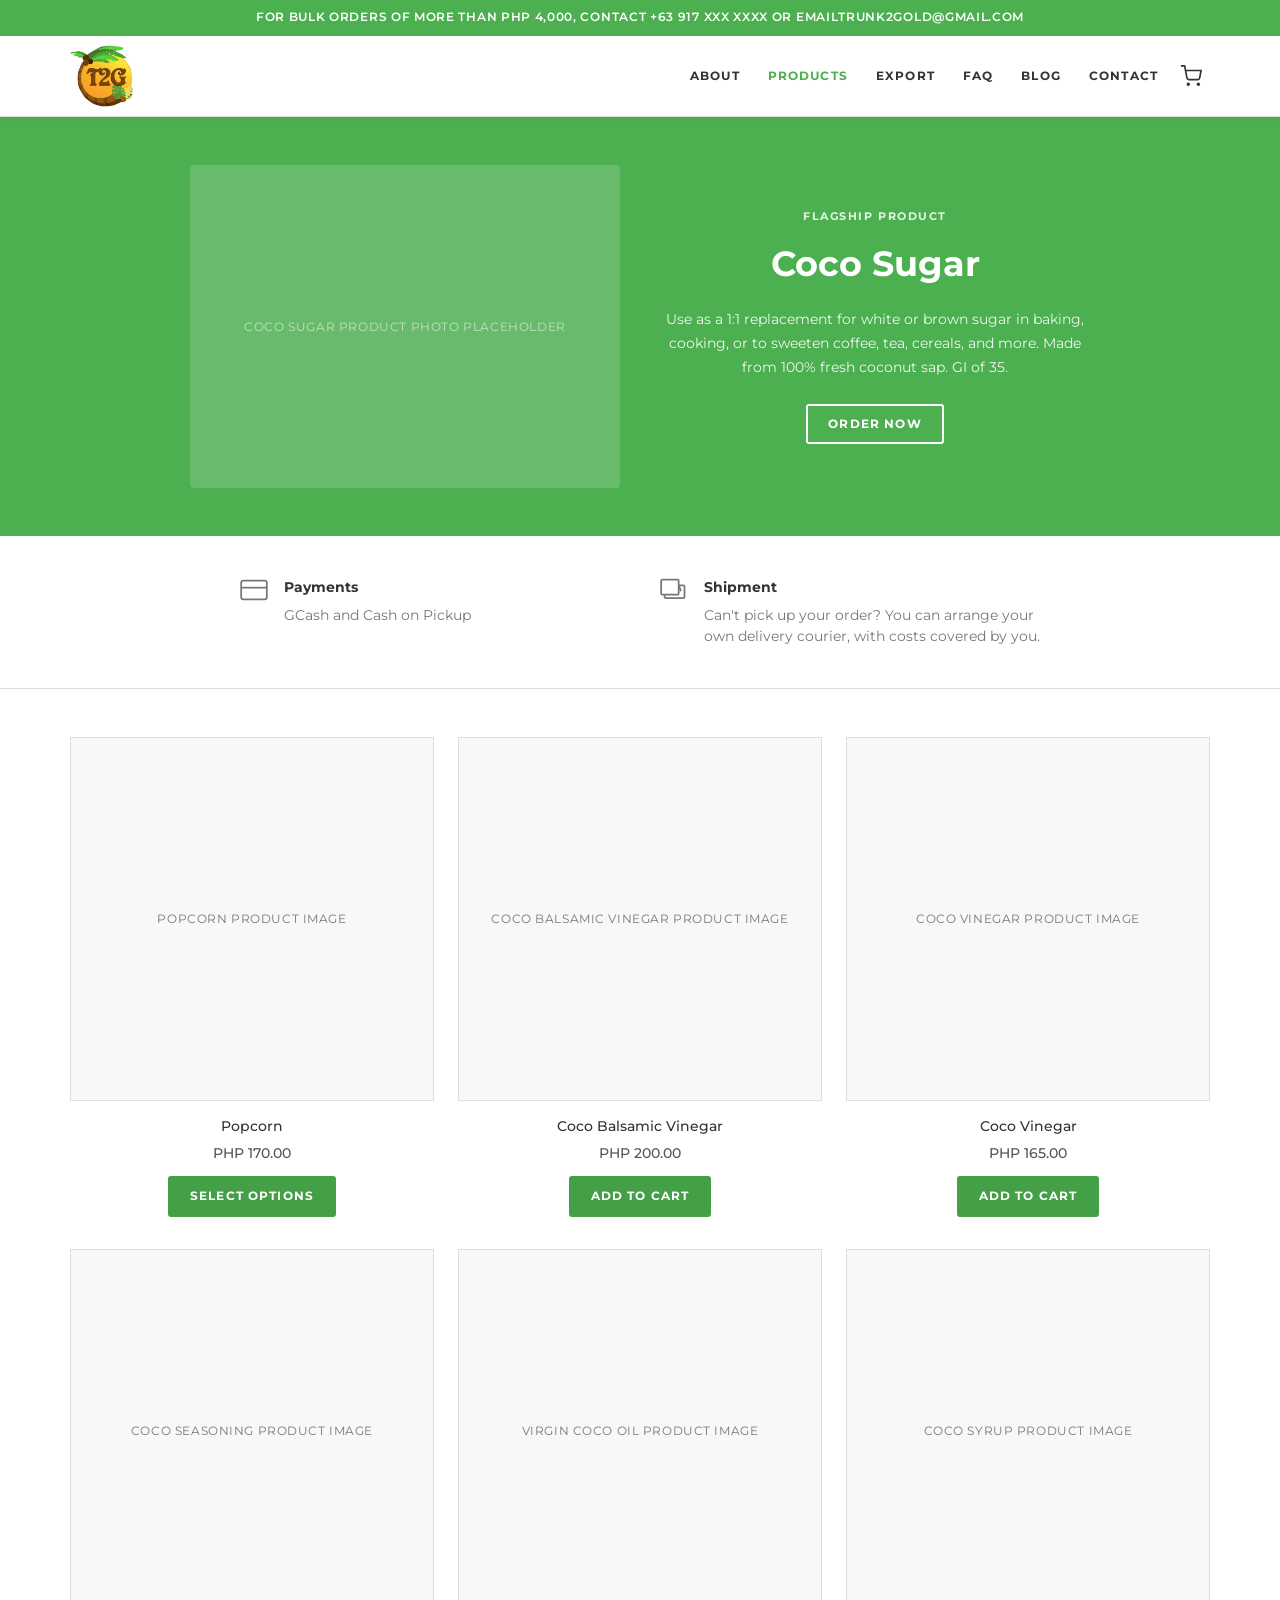
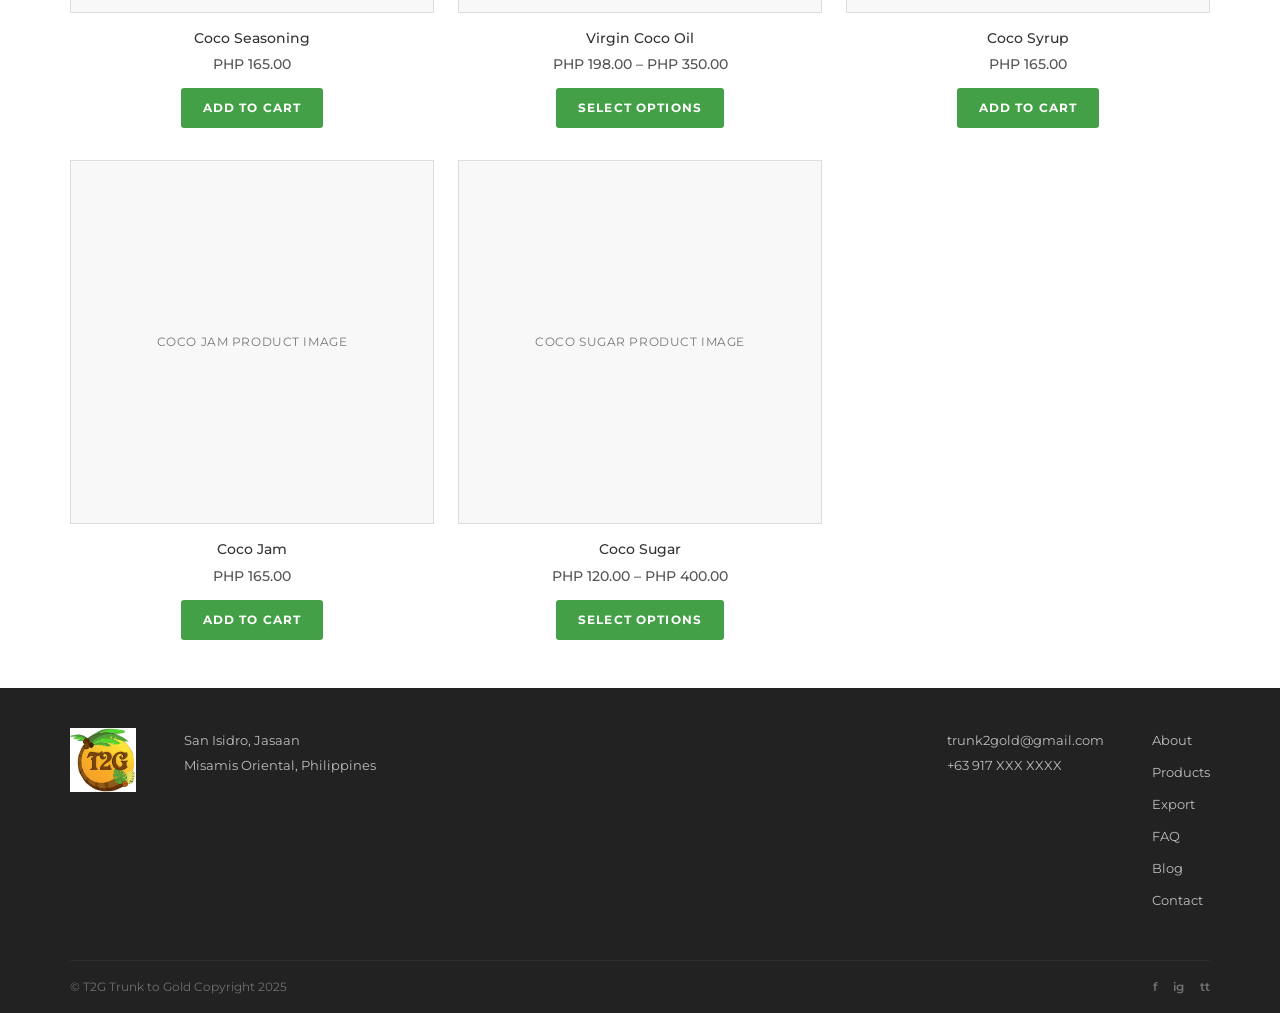
<file: products.html>
<!DOCTYPE html>
<html lang="en">
<head>
  <meta charset="UTF-8">
  <meta name="viewport" content="width=device-width, initial-scale=1.0">
  <title>Products — Trunk to Gold (T2G)</title>
  <link rel="icon" type="image/png" href="assets/img/logo.png">
  <link rel="stylesheet" href="assets/style.css">
</head>
<body>

<div id="topbar">
  For bulk orders of more than PHP 4,000, contact +63 917 XXX XXXX or email <a href="mailto:trunk2gold@gmail.com">trunk2gold@gmail.com</a>
</div>
<header id="header">
  <div class="container">
    <div class="header-row">
      <a id="logo" href="index.html"><img src="assets/img/logo.png" alt="Trunk to Gold"></a>
      <div class="nav-spacer"></div>
      <nav class="nav-links">
        <a href="about.html">About</a>
        <a href="products.html" class="active">Products</a>
        <a href="export.html">Export</a>
        <a href="faq.html">FAQ</a>
        <a href="blog.html">Blog</a>
        <a href="contact.html">Contact</a>
      </nav>
      <button class="nav-cart" id="cart-btn" aria-label="Open cart">
        <svg viewBox="0 0 24 24"><circle cx="9" cy="21" r="1"/><circle cx="20" cy="21" r="1"/><path d="M1 1h4l2.68 13.39a2 2 0 002 1.61h9.72a2 2 0 002-1.61L23 6H6"/></svg>
      </button>
      <button class="nav-toggle" aria-label="Open menu"><span></span><span></span><span></span></button>
    </div>
  </div>
</header>
<div class="mobile-menu">
  <button class="mobile-close">&#x2715;</button>
  <nav>
    <a href="about.html">About</a><a href="products.html">Products</a><a href="export.html">Export</a>
    <a href="faq.html">FAQ</a><a href="blog.html">Blog</a><a href="contact.html">Contact</a>
  </nav>
</div>

<!-- FLAGSHIP PRODUCT HERO (green bg, image left / text right) -->
<section class="product-hero" id="coco-sugar">
  <div class="container">
    <div class="product-hero-inner">
      <div class="product-hero-img"><span>Coco Sugar product photo placeholder</span></div>
      <div class="product-hero-text">
        <span class="kicker">Flagship Product</span>
        <h1>Coco Sugar</h1>
        <p>Use as a 1:1 replacement for white or brown sugar in baking, cooking, or to sweeten coffee, tea, cereals, and more. Made from 100% fresh coconut sap. GI of 35.</p>
        <a href="contact.html" class="btn btn-outline-white">Order Now</a>
      </div>
    </div>
  </div>
</section>

<!-- PAYMENTS / SHIPMENT INFO STRIP -->
<div class="product-info-strip">
  <div class="container">
    <div class="product-info-cols">
      <div class="pi-col">
        <div class="pi-icon">
          <svg viewBox="0 0 24 24"><rect x="1" y="4" width="22" height="16" rx="2"/><line x1="1" y1="10" x2="23" y2="10"/></svg>
        </div>
        <div class="pi-text">
          <h4>Payments</h4>
          <p>GCash and Cash on Pickup</p>
        </div>
      </div>
      <div class="pi-col">
        <div class="pi-icon">
          <svg viewBox="0 0 24 24"><rect x="1" y="3" width="15" height="13" rx="1"/><path d="M16 8h4a1 1 0 011 1v9a1 1 0 01-1 1H5a1 1 0 01-1-1v-2M16 8l2 5"/></svg>
        </div>
        <div class="pi-text">
          <h4>Shipment</h4>
          <p>Can't pick up your order? You can arrange your own delivery courier, with costs covered by you.</p>
        </div>
      </div>
    </div>
  </div>
</div>

<!-- FULL PRODUCT GRID -->
<section style="background:var(--white);">
  <div class="container">
    <div class="products-store-grid">

      <!-- Popcorn -->
      <div class="store-card reveal" id="popcorn">
        <div class="store-card-ph">Popcorn product image</div>
        <h3>Popcorn</h3>
        <p class="price">PHP 170.00</p>
        <a href="contact.html" class="btn btn-green">Select Options</a>
      </div>

      <!-- Coco Balsamic Vinegar -->
      <div class="store-card reveal" id="coco-balsamic" data-delay="60">
        <div class="store-card-ph">Coco Balsamic Vinegar product image</div>
        <h3>Coco Balsamic Vinegar</h3>
        <p class="price">PHP 200.00</p>
        <a href="contact.html" class="btn btn-green">Add to Cart</a>
      </div>

      <!-- Coco Vinegar -->
      <div class="store-card reveal" data-delay="120">
        <div class="store-card-ph">Coco Vinegar product image</div>
        <h3>Coco Vinegar</h3>
        <p class="price">PHP 165.00</p>
        <a href="contact.html" class="btn btn-green">Add to Cart</a>
      </div>

      <!-- Coco Seasoning -->
      <div class="store-card reveal" data-delay="0">
        <div class="store-card-ph">Coco Seasoning product image</div>
        <h3>Coco Seasoning</h3>
        <p class="price">PHP 165.00</p>
        <a href="contact.html" class="btn btn-green">Add to Cart</a>
      </div>

      <!-- Virgin Coco Oil -->
      <div class="store-card reveal" id="virgin-coco-oil" data-delay="60">
        <div class="store-card-ph">Virgin Coco Oil product image</div>
        <h3>Virgin Coco Oil</h3>
        <p class="price">PHP 198.00 – PHP 350.00</p>
        <a href="contact.html" class="btn btn-green">Select Options</a>
      </div>

      <!-- Coco Syrup -->
      <div class="store-card reveal" id="coco-syrup" data-delay="120">
        <div class="store-card-ph">Coco Syrup product image</div>
        <h3>Coco Syrup</h3>
        <p class="price">PHP 165.00</p>
        <a href="contact.html" class="btn btn-green">Add to Cart</a>
      </div>

      <!-- Coco Jam -->
      <div class="store-card reveal" id="coco-jam" data-delay="0">
        <div class="store-card-ph">Coco Jam product image</div>
        <h3>Coco Jam</h3>
        <p class="price">PHP 165.00</p>
        <a href="contact.html" class="btn btn-green">Add to Cart</a>
      </div>

      <!-- Coco Sugar -->
      <div class="store-card reveal" data-delay="60">
        <div class="store-card-ph">Coco Sugar product image</div>
        <h3>Coco Sugar</h3>
        <p class="price">PHP 120.00 – PHP 400.00</p>
        <a href="contact.html" class="btn btn-green">Select Options</a>
      </div>

    </div>
  </div>
</section>

<!-- FOOTER -->
<footer class="footer">
  <div class="container">
    <div class="footer-inner">
      <div class="footer-brand"><img src="assets/img/logo.png" alt="T2G"></div>
      <div class="footer-address">San Isidro, Jasaan<br>Misamis Oriental, Philippines</div>
      <div class="footer-contact">trunk2gold@gmail.com<br>+63 917 XXX XXXX</div>
      <div class="footer-nav-col"><ul>
        <li><a href="about.html">About</a></li><li><a href="products.html">Products</a></li>
        <li><a href="export.html">Export</a></li><li><a href="faq.html">FAQ</a></li>
        <li><a href="blog.html">Blog</a></li><li><a href="contact.html">Contact</a></li>
      </ul></div>
    </div>
    <div class="footer-bottom">
      <span>&copy; T2G Trunk to Gold Copyright 2025</span>
      <div class="footer-social"><a href="#">f</a><a href="#">ig</a><a href="#">tt</a></div>
    </div>
  </div>
</footer>


<!-- CART DRAWER -->
<div class="cart-overlay" id="cart-overlay">
  <div class="cart-backdrop" id="cart-backdrop"></div>
  <div class="cart-drawer">
    <div class="cart-drawer-header">
      <h2>Cart</h2>
      <button class="cart-close-btn" id="cart-close-btn" aria-label="Close cart">&#x2715;</button>
    </div>
    <div class="cart-drawer-body">
      <p class="cart-empty-msg">No products in the cart.</p>
    </div>
  </div>
</div>
<script src="assets/main.js"></script>
</body>
</html>
</file>
<file: assets/style.css>
/* ================================================
   T2G — Trunk to Gold  |  Coco Natura Clone Style
   ================================================ */

@import url('https://fonts.googleapis.com/css2?family=Montserrat:ital,wght@0,400;0,500;0,600;0,700;0,800;0,900;1,400;1,600&display=swap');

:root {
  --green:      #4caf50;
  --green-dark: #388e3c;
  --green-btn:  #43a047;
  --black:      #1a1a1a;
  --dark:       #222222;
  --grey-bg:    #f0f0f0;
  --white:      #ffffff;
  --text:       #333333;
  --text-mid:   #555555;
  --text-light: #777777;
  --border:     #dddddd;
  --topbar-h:   36px;
  --nav-h:      80px;
  --ease:       cubic-bezier(0.4, 0, 0.2, 1);
}

*, *::before, *::after { box-sizing: border-box; margin: 0; padding: 0; }
html { scroll-behavior: smooth; }
body { font-family: 'Montserrat', sans-serif; font-size: 15px; color: var(--text); background: var(--white); line-height: 1.6; }
img { display: block; max-width: 100%; }
a { color: inherit; text-decoration: none; }
ul { list-style: none; }
button { font-family: inherit; cursor: pointer; border: none; background: none; }
input, textarea, select { font-family: inherit; font-size: inherit; }
address { font-style: normal; }

.container { max-width: 1200px; margin-inline: auto; padding-inline: 30px; }

/* ================================================
   TOPBAR
   ================================================ */
#topbar {
  background: var(--green);
  color: var(--white);
  min-height: var(--topbar-h);
  display: flex;
  align-items: center;
  justify-content: center;
  font-size: .72rem;
  font-weight: 600;
  letter-spacing: .06em;
  text-transform: uppercase;
  text-align: center;
  padding: 8px 16px;
  line-height: 1.5;
}
#topbar a { color: var(--white); }

/* ================================================
   HEADER
   ================================================ */
#header {
  position: sticky;
  top: 0;
  z-index: 200;
  background: var(--white);
  border-bottom: 1px solid var(--border);
  box-shadow: 0 1px 4px rgba(0,0,0,.06);
  width: 100%;
}
.header-row {
  display: flex;
  align-items: center;
  height: var(--nav-h);
}
#logo { flex-shrink: 0; display: flex; align-items: center; }
#logo img { height: 62px; width: auto; }
.nav-spacer { flex: 1; }
.nav-links {
  display: flex;
  align-items: center;
  gap: 0;
}
.nav-links a {
  display: block;
  padding: 6px 14px;
  font-size: .72rem;
  font-weight: 700;
  letter-spacing: .1em;
  text-transform: uppercase;
  color: var(--text);
  transition: color 200ms;
}
.nav-links a:hover,
.nav-links a.active { color: var(--green); }
.nav-cart {
  display: flex;
  align-items: center;
  padding: 6px 8px;
  color: var(--text);
  transition: color 200ms;
}
.nav-cart:hover { color: var(--green); }
.nav-cart svg { width: 22px; height: 22px; stroke: currentColor; stroke-width: 1.8; fill: none; }

/* Mobile toggle */
.nav-toggle {
  display: none;
  flex-direction: column;
  gap: 5px;
  padding: 8px;
}
.nav-toggle span {
  display: block;
  width: 22px;
  height: 2px;
  background: var(--text);
  border-radius: 2px;
  transform-origin: center;
  transition: transform 300ms var(--ease), opacity 200ms;
}
.nav-toggle.open span:nth-child(1) { transform: translateY(7px) rotate(45deg); }
.nav-toggle.open span:nth-child(2) { opacity: 0; }
.nav-toggle.open span:nth-child(3) { transform: translateY(-7px) rotate(-45deg); }

/* Mobile menu */
.mobile-menu {
  display: none;
  position: fixed;
  inset: 0;
  z-index: 300;
  background: rgba(255,255,255,.98);
  flex-direction: column;
  justify-content: center;
  padding: 40px 32px;
  opacity: 0;
  pointer-events: none;
  transition: opacity 250ms var(--ease);
}
.mobile-menu.open { opacity: 1; pointer-events: all; }
.mobile-close {
  position: absolute;
  top: 20px;
  right: 20px;
  font-size: 1.4rem;
  padding: 8px 12px;
  color: var(--text);
}
.mobile-menu nav a {
  display: block;
  font-size: 1.5rem;
  font-weight: 700;
  text-transform: uppercase;
  letter-spacing: .08em;
  color: var(--text);
  padding: 10px 0;
  border-bottom: 1px solid var(--border);
  transition: color 200ms;
}
.mobile-menu nav a:hover { color: var(--green); }
.mobile-menu nav a:last-child { border-bottom: none; }

/* ================================================
   HERO SLIDER
   ================================================ */
.hero {
  position: relative;
  width: 100%;
  overflow: hidden;
  background: #e8e0d5;
}
.hero-track {
  display: flex;
  transition: transform 600ms var(--ease);
}
.hero-slide {
  flex-shrink: 0;
  width: 100%;
  position: relative;
}
.hero-slide-img {
  width: 100%;
  aspect-ratio: 16/6;
  min-height: 340px;
  max-height: 520px;
  overflow: hidden;
  background: #d4c9b8;
  display: flex;
  align-items: center;
  justify-content: center;
}
.hero-slide-img img { width: 100%; height: 100%; object-fit: cover; }
.hero-ph {
  width: 100%;
  height: 100%;
  background: linear-gradient(135deg, #d4c9b8 0%, #c4b8a4 100%);
  display: flex;
  align-items: center;
  justify-content: center;
  flex-direction: column;
  gap: 12px;
}
.hero-ph-label {
  color: rgba(255,255,255,.8);
  font-size: .8rem;
  font-weight: 600;
  letter-spacing: .08em;
  text-transform: uppercase;
}
.hero-text-overlay {
  position: absolute;
  right: 8%;
  top: 50%;
  transform: translateY(-50%);
  text-align: right;
  color: var(--white);
  text-shadow: 0 1px 6px rgba(0,0,0,.25);
}
.hero-text-overlay h2 {
  font-size: clamp(1.4rem, 3.5vw, 2.4rem);
  font-weight: 700;
  line-height: 1.25;
}
/* Arrow buttons */
.hero-arrow {
  position: absolute;
  top: 50%;
  transform: translateY(-50%);
  background: rgba(255,255,255,.25);
  border: none;
  border-radius: 50%;
  width: 36px;
  height: 36px;
  display: flex;
  align-items: center;
  justify-content: center;
  cursor: pointer;
  color: var(--white);
  font-size: 1.2rem;
  transition: background 200ms;
  z-index: 2;
}
.hero-arrow:hover { background: rgba(255,255,255,.5); }
.hero-arrow-prev { left: 16px; }
.hero-arrow-next { right: 16px; }
/* Dots */
.hero-dots {
  position: absolute;
  bottom: 14px;
  left: 50%;
  transform: translateX(-50%);
  display: flex;
  gap: 8px;
  z-index: 2;
}
.hero-dot {
  width: 10px; height: 10px;
  border-radius: 50%;
  background: rgba(255,255,255,.5);
  border: none;
  cursor: pointer;
  transition: background 200ms;
  padding: 0;
}
.hero-dot.active { background: var(--white); }

/* ================================================
   SECTION UTILITIES
   ================================================ */
.section { padding: 60px 0; }
.section-sm { padding: 40px 0; }
.section-green { background: var(--green); color: var(--white); }
.section-grey  { background: var(--grey-bg); }
.section-dark  { background: var(--dark); color: var(--white); }

.sec-title {
  font-size: 1.4rem;
  font-weight: 700;
  color: var(--text);
  text-align: center;
  margin-bottom: 8px;
}
.sec-title-white {
  font-size: 1.4rem;
  font-weight: 800;
  letter-spacing: .06em;
  text-transform: uppercase;
  color: var(--white);
  text-align: center;
  margin-bottom: 40px;
}
.sec-desc {
  text-align: center;
  color: var(--text-light);
  font-size: .9rem;
  max-width: 640px;
  margin: 0 auto 40px;
  line-height: 1.7;
}

/* ================================================
   BUTTONS
   ================================================ */
.btn {
  display: inline-block;
  padding: 9px 20px;
  font-size: .72rem;
  font-weight: 700;
  letter-spacing: .1em;
  text-transform: uppercase;
  border-radius: 3px;
  cursor: pointer;
  transition: background 200ms, color 200ms, border-color 200ms;
  text-align: center;
}
.btn-green {
  background: var(--green-btn);
  color: var(--white);
  border: 2px solid var(--green-btn);
}
.btn-green:hover { background: var(--green-dark); border-color: var(--green-dark); }
.btn-outline-white {
  background: transparent;
  color: var(--white);
  border: 2px solid var(--white);
}
.btn-outline-white:hover { background: var(--white); color: var(--green); }
.btn-outline-dark {
  background: transparent;
  color: var(--text);
  border: 2px solid var(--text);
}
.btn-outline-dark:hover { background: var(--text); color: var(--white); }

/* ================================================
   HOME: TAGLINE SECTION
   ================================================ */
.tagline-section {
  padding: 56px 0 48px;
  text-align: center;
  background: var(--white);
}
.tagline-section h2 {
  font-size: 1.35rem;
  font-weight: 700;
  color: var(--text);
  margin-bottom: 16px;
}
.tagline-section p {
  font-size: .9rem;
  font-style: italic;
  color: var(--text-mid);
  max-width: 680px;
  margin: 0 auto;
  line-height: 1.8;
}
.tagline-section p em { font-style: normal; font-weight: 700; }

/* ================================================
   HOME: BEST SELLERS (green bg, 4-col product grid)
   ================================================ */
.bestsellers {
  background: var(--green);
  padding: 48px 0 56px;
}
.bestsellers-grid {
  display: grid;
  grid-template-columns: repeat(4, 1fr);
  gap: 24px;
}
.bs-card {
  text-align: center;
  color: var(--white);
}
.bs-img {
  width: 100%;
  aspect-ratio: 1;
  background: rgba(255,255,255,.15);
  border-radius: 4px;
  overflow: hidden;
  margin-bottom: 14px;
  display: flex;
  align-items: center;
  justify-content: center;
  color: rgba(255,255,255,.6);
  font-size: .75rem;
  letter-spacing: .06em;
  text-transform: uppercase;
  font-weight: 500;
}
.bs-img img { width: 100%; height: 100%; object-fit: contain; padding: 12px; }
.bs-card h3 { font-size: .9rem; font-weight: 500; margin-bottom: 6px; }
.bs-card .price { font-size: .88rem; margin-bottom: 12px; }
.bs-card .btn { font-size: .65rem; padding: 7px 16px; }

/* ================================================
   HOME: CERTIFICATIONS
   ================================================ */
.certs-section {
  padding: 56px 0;
  background: var(--white);
}
.certs-grid {
  display: grid;
  grid-template-columns: repeat(3, 1fr);
  gap: 32px 48px;
  max-width: 760px;
  margin-inline: auto;
  align-items: center;
  justify-items: center;
}
.cert-item {
  display: flex;
  align-items: center;
  justify-content: center;
  height: 90px;
}
.cert-item img { max-height: 80px; max-width: 160px; object-fit: contain; }
.cert-placeholder {
  display: flex;
  align-items: center;
  justify-content: center;
  height: 80px;
  width: 150px;
  border: 2px solid var(--border);
  border-radius: 4px;
  font-size: .7rem;
  text-transform: uppercase;
  letter-spacing: .06em;
  color: var(--text-light);
  font-weight: 600;
  text-align: center;
  padding: 8px;
}

/* ================================================
   HOME: PULLQUOTE
   ================================================ */
.pullquote {
  padding: 36px 24px;
  text-align: center;
  background: var(--white);
  border-top: 1px solid var(--border);
  border-bottom: 1px solid var(--border);
}
.pullquote p {
  font-size: 1rem;
  font-style: italic;
  font-weight: 600;
  color: var(--text);
  max-width: 700px;
  margin-inline: auto;
}

/* ================================================
   HOME: LIFESTYLE SLIDER (2-panel split photos)
   ================================================ */
.lifestyle-slider {
  position: relative;
  overflow: hidden;
  background: var(--dark);
}
.lifestyle-track {
  display: flex;
  transition: transform 600ms var(--ease);
  will-change: transform;
}
.lifestyle-slide {
  flex-shrink: 0;
  width: 100%;
  display: grid;
  grid-template-columns: 1fr 1fr;
}
.lifestyle-panel {
  aspect-ratio: 4/3;
  overflow: hidden;
  background: #2a2a2a;
  display: flex;
  align-items: center;
  justify-content: center;
  color: rgba(255,255,255,.4);
  font-size: .75rem;
  text-transform: uppercase;
  letter-spacing: .06em;
}
.lifestyle-panel img { width: 100%; height: 100%; object-fit: cover; }
.lifestyle-dots {
  position: absolute;
  bottom: 14px;
  left: 50%;
  transform: translateX(-50%);
  display: flex;
  gap: 8px;
  z-index: 2;
}
.lifestyle-dot {
  width: 9px; height: 9px;
  border-radius: 50%;
  background: rgba(255,255,255,.4);
  border: none;
  cursor: pointer;
  padding: 0;
  transition: background 200ms;
}
.lifestyle-dot.active { background: var(--white); }

/* ================================================
   ABOUT: COMPANY SPLIT
   ================================================ */
.company-split {
  display: grid;
  grid-template-columns: 1fr 2fr;
  gap: 60px;
  align-items: start;
  padding: 56px 0;
}
.company-split h2 {
  font-size: 1.5rem;
  font-weight: 700;
  color: var(--text);
  margin-bottom: 16px;
}
.company-split .link-green {
  display: inline-flex;
  align-items: center;
  gap: 6px;
  font-size: .72rem;
  font-weight: 800;
  letter-spacing: .1em;
  text-transform: uppercase;
  color: var(--green);
  margin-top: 4px;
}
.company-split .link-green::after { content: '>'; }
.company-split p {
  font-size: .88rem;
  color: var(--text-mid);
  margin-bottom: 12px;
  line-height: 1.75;
}
.company-split p:last-child { margin-bottom: 0; }

/* ================================================
   ABOUT: MISSION/VISION BENTO (2x2 photo+text grid)
   ================================================ */
.mv-section {
  background: var(--grey-bg);
  padding: 56px 0;
}
.mv-grid {
  display: grid;
  grid-template-columns: 1fr 1fr 1fr;
  grid-template-rows: auto auto;
  gap: 0;
  max-width: 900px;
  margin-inline: auto;
}
.mv-cell {
  background: var(--white);
  display: flex;
  align-items: center;
  justify-content: center;
  text-align: center;
  padding: 36px 28px;
  font-size: .85rem;
  color: var(--text-mid);
  line-height: 1.7;
  border: 1px solid var(--border);
}
.mv-cell-photo {
  padding: 0;
  overflow: hidden;
  aspect-ratio: 1;
  background: var(--grey-bg);
}
.mv-cell-photo img { width: 100%; height: 100%; object-fit: cover; }
.mv-ph {
  width: 100%;
  height: 100%;
  min-height: 200px;
  background: #ccc;
  display: flex;
  align-items: center;
  justify-content: center;
  color: #888;
  font-size: .72rem;
  text-transform: uppercase;
  letter-spacing: .05em;
}

/* ================================================
   ABOUT: WHY T2G (green bg, 3 image+text cards)
   ================================================ */
.why-section {
  background: var(--green);
  padding: 56px 0;
}
.why-grid {
  display: grid;
  grid-template-columns: repeat(3, 1fr);
  gap: 20px;
}
.why-card {
  background: var(--white);
  border-radius: 3px;
  overflow: hidden;
}
.why-card-img {
  width: 100%;
  aspect-ratio: 4/3;
  overflow: hidden;
  background: rgba(255,255,255,.2);
  display: flex;
  align-items: center;
  justify-content: center;
  color: rgba(255,255,255,.6);
  font-size: .72rem;
  text-transform: uppercase;
  letter-spacing: .05em;
}
.why-card-img img { width: 100%; height: 100%; object-fit: cover; }
.why-card-body {
  padding: 24px 20px;
  text-align: center;
}
.why-card-body h3 { font-size: .95rem; font-weight: 700; color: var(--text); margin-bottom: 12px; }
.why-card-body p  { font-size: .82rem; color: var(--text-mid); line-height: 1.7; }

/* ================================================
   PRODUCTS: GREEN HERO (flagship)
   ================================================ */
.product-hero {
  background: var(--green);
  padding: 48px 0;
}
.product-hero-inner {
  display: grid;
  grid-template-columns: 1fr 1fr;
  gap: 40px;
  align-items: center;
  max-width: 900px;
  margin-inline: auto;
}
.product-hero-img {
  border-radius: 4px;
  overflow: hidden;
  aspect-ratio: 4/3;
  background: rgba(255,255,255,.15);
  display: flex;
  align-items: center;
  justify-content: center;
  color: rgba(255,255,255,.6);
  font-size: .75rem;
  text-transform: uppercase;
  letter-spacing: .05em;
}
.product-hero-img img { width: 100%; height: 100%; object-fit: cover; }
.product-hero-text { color: var(--white); text-align: center; }
.product-hero-text .kicker {
  font-size: .7rem;
  font-weight: 700;
  letter-spacing: .14em;
  text-transform: uppercase;
  opacity: .85;
  display: block;
  margin-bottom: 10px;
}
.product-hero-text h1 { font-size: 2.2rem; font-weight: 700; margin-bottom: 16px; }
.product-hero-text p  { font-size: .88rem; line-height: 1.7; margin-bottom: 24px; opacity: .92; }

/* ================================================
   PRODUCTS: PAYMENT/SHIPMENT INFO STRIP
   ================================================ */
.product-info-strip {
  background: var(--white);
  padding: 40px 0;
  border-bottom: 1px solid var(--border);
}
.product-info-cols {
  display: grid;
  grid-template-columns: 1fr 1fr;
  gap: 40px;
  max-width: 800px;
  margin-inline: auto;
}
.pi-col {
  display: flex;
  gap: 16px;
  align-items: flex-start;
}
.pi-icon svg { width: 28px; height: 28px; stroke: var(--text-light); stroke-width: 1.5; fill: none; flex-shrink: 0; }
.pi-text h4 { font-size: .9rem; font-weight: 700; color: var(--text); margin-bottom: 6px; }
.pi-text p  { font-size: .85rem; color: var(--text-light); line-height: 1.6; }

/* ================================================
   PRODUCTS: PRODUCT GRID (3-col, product store style)
   ================================================ */
.products-store-grid {
  display: grid;
  grid-template-columns: repeat(3, 1fr);
  gap: 32px 24px;
  padding: 48px 0;
}
.store-card { text-align: center; }
.store-card-img {
  width: 100%;
  aspect-ratio: 1;
  display: flex;
  align-items: center;
  justify-content: center;
  margin-bottom: 14px;
  padding: 20px;
  background: var(--white);
}
.store-card-img img { max-width: 100%; max-height: 100%; object-fit: contain; }
.store-card-ph {
  width: 100%;
  aspect-ratio: 1;
  background: #f8f8f8;
  border: 1px solid var(--border);
  display: flex;
  align-items: center;
  justify-content: center;
  color: var(--text-light);
  font-size: .72rem;
  text-transform: uppercase;
  letter-spacing: .05em;
  margin-bottom: 14px;
}
.store-card h3 { font-size: .88rem; font-weight: 500; color: var(--text); margin-bottom: 5px; }
.store-card .price { font-size: .85rem; color: var(--text-mid); margin-bottom: 12px; font-weight: 500; }
.store-card .out-of-stock-badge {
  display: inline-block;
  background: rgba(0,0,0,.5);
  color: var(--white);
  font-size: .7rem;
  font-weight: 700;
  padding: 4px 10px;
  border-radius: 3px;
  margin-bottom: 8px;
  letter-spacing: .04em;
}

/* ================================================
   EXPORT: MAP BANNER
   ================================================ */
.export-map {
  background: var(--green);
  width: 100%;
  aspect-ratio: 16/5;
  max-height: 320px;
  overflow: hidden;
  display: flex;
  align-items: center;
  justify-content: center;
  color: rgba(255,255,255,.7);
  font-size: .8rem;
  text-transform: uppercase;
  letter-spacing: .08em;
  font-weight: 600;
  position: relative;
}
.export-map img { width: 100%; height: 100%; object-fit: cover; }
/* SVG world map drawn in CSS */
.map-svg { width: 100%; height: 100%; }

/* ================================================
   EXPORT: INFO COLS (3-col text)
   ================================================ */
.export-cols {
  display: grid;
  grid-template-columns: repeat(3, 1fr);
  gap: 0;
  border-top: 1px solid var(--border);
}
.export-col {
  padding: 40px 32px;
  border-right: 1px solid var(--border);
}
.export-col:last-child { border-right: none; }
.export-col h3 { font-size: 1rem; font-weight: 700; color: var(--text); margin-bottom: 14px; }
.export-col p  { font-size: .85rem; color: var(--text-mid); line-height: 1.75; margin-bottom: 10px; }
.export-col p:last-child { margin-bottom: 0; }
.export-col strong { color: var(--text); }

/* ================================================
   FAQ
   ================================================ */
.faq-page { background: var(--grey-bg); padding: 56px 0 72px; }
.faq-card {
  background: var(--white);
  border-radius: 3px;
  max-width: 780px;
  margin-inline: auto;
  box-shadow: 0 1px 4px rgba(0,0,0,.06);
  overflow: hidden;
}
.faq-item { border-bottom: 1px solid var(--border); }
.faq-item:last-child { border-bottom: none; }
.faq-btn {
  width: 100%;
  text-align: left;
  padding: 18px 24px;
  display: flex;
  justify-content: space-between;
  align-items: center;
  gap: 16px;
  font-size: .88rem;
  font-weight: 500;
  color: var(--text-light);
  transition: color 200ms;
  background: var(--white);
}
.faq-btn:hover { color: var(--text); }
.faq-item.open .faq-btn { color: var(--text); }
.faq-chevron {
  flex-shrink: 0;
  width: 18px;
  height: 18px;
  stroke: currentColor;
  stroke-width: 2;
  fill: none;
  transition: transform 300ms var(--ease);
}
.faq-item.open .faq-chevron { transform: rotate(180deg); }
.faq-answer {
  overflow: hidden;
  max-height: 0;
  transition: max-height 350ms var(--ease);
  font-size: .88rem;
  color: var(--text-mid);
  line-height: 1.75;
}
.faq-item.open .faq-answer { max-height: 500px; }
.faq-answer-inner { padding: 0 24px 20px; }

/* ================================================
   BLOG
   ================================================ */
.blog-page { padding: 56px 0 72px; background: var(--white); }
.blog-page .sec-title { margin-bottom: 10px; }
.blog-page .sec-desc { margin-bottom: 40px; }
.blog-grid {
  display: grid;
  grid-template-columns: repeat(3, 1fr);
  gap: 28px;
}
.blog-card { border-radius: 3px; overflow: hidden; }
.blog-card-img {
  width: 100%;
  aspect-ratio: 16/10;
  overflow: hidden;
  background: var(--grey-bg);
  display: flex;
  align-items: center;
  justify-content: center;
  color: var(--text-light);
  font-size: .72rem;
  text-transform: uppercase;
  letter-spacing: .05em;
}
.blog-card-img img { width: 100%; height: 100%; object-fit: cover; transition: transform 400ms var(--ease); }
.blog-card:hover .blog-card-img img { transform: scale(1.04); }
.blog-card-body { padding: 18px 0 0; }
.blog-card-body h3 { font-size: .9rem; font-weight: 700; color: var(--text); margin-bottom: 4px; line-height: 1.4; }
.blog-card-body .blog-date { font-size: .75rem; color: var(--text-light); margin-bottom: 10px; display: block; }
.blog-card-body p  { font-size: .82rem; color: var(--text-mid); line-height: 1.65; }

/* ================================================
   CONTACT
   ================================================ */
.contact-page {
  min-height: 500px;
  position: relative;
  display: flex;
  align-items: center;
  justify-content: center;
  padding: 80px 24px;
}
.contact-bg-top {
  position: absolute;
  top: 0; left: 0; right: 0;
  height: 50%;
  background: var(--dark);
  z-index: 0;
}
.contact-bg-bottom {
  position: absolute;
  bottom: 0; left: 0; right: 0;
  height: 50%;
  background: var(--green);
  z-index: 0;
}
.contact-card {
  position: relative;
  z-index: 1;
  background: var(--white);
  border-radius: 3px;
  max-width: 860px;
  width: 100%;
  display: grid;
  grid-template-columns: 1fr 1.4fr;
  box-shadow: 0 4px 24px rgba(0,0,0,.15);
}
.contact-info {
  padding: 48px 36px;
  border-right: 1px solid var(--border);
}
.contact-info h2 { font-size: 1.5rem; font-weight: 800; text-transform: uppercase; color: var(--text); margin-bottom: 28px; letter-spacing: .04em; }
.contact-info p { font-size: .85rem; color: var(--text-mid); line-height: 1.8; margin-bottom: 20px; }
.contact-info p:last-child { margin-bottom: 0; }
.contact-form-wrap { padding: 48px 36px; }
.form-group { margin-bottom: 16px; }
.form-group label { display: block; font-size: .78rem; font-weight: 600; color: var(--text); margin-bottom: 5px; }
.form-group input,
.form-group textarea {
  width: 100%;
  padding: 10px 12px;
  border: 1px solid var(--border);
  border-radius: 2px;
  font-size: .88rem;
  color: var(--text);
  background: var(--white);
  outline: none;
  transition: border-color 200ms;
}
.form-group input:focus,
.form-group textarea:focus { border-color: var(--green); }
.form-group textarea { resize: vertical; min-height: 110px; }
.form-success { display: none; margin-top: 12px; font-size: .85rem; font-weight: 700; color: var(--green); text-align: center; padding: 12px; background: #e8f5e9; border-radius: 3px; }

/* ================================================
   FOOTER
   ================================================ */
.footer {
  background: var(--dark);
  color: rgba(255,255,255,.7);
  padding: 40px 0 0;
}
.footer-inner {
  display: grid;
  grid-template-columns: auto 1fr auto auto;
  gap: 48px;
  align-items: start;
  padding-bottom: 40px;
}
.footer-brand img { height: 64px; width: auto; }
.footer-address {
  font-size: .82rem;
  line-height: 1.9;
}
.footer-nav-col h4 { display: none; }
.footer-nav-col ul li { margin-bottom: 8px; }
.footer-nav-col ul li a { font-size: .82rem; transition: color 200ms; }
.footer-nav-col ul li a:hover { color: var(--white); }
.footer-contact { font-size: .82rem; line-height: 1.9; }
.footer-contact a { transition: color 200ms; }
.footer-contact a:hover { color: var(--white); }
.footer-bottom {
  border-top: 1px solid rgba(255,255,255,.1);
  padding: 16px 0;
  display: flex;
  justify-content: space-between;
  align-items: center;
  font-size: .78rem;
  opacity: .5;
}
.footer-social { display: flex; gap: 16px; align-items: center; }
.footer-social a { font-size: .78rem; font-weight: 600; }
.footer-social a:hover { color: var(--white); opacity: 1; }

/* ================================================
   SCROLL REVEAL
   ================================================ */
.reveal {
  opacity: 0;
  transform: translateY(20px);
  transition: opacity 550ms var(--ease), transform 550ms var(--ease);
}
.reveal.visible { opacity: 1; transform: none; }

/* ================================================
   PAGE HEADER (inner pages)
   ================================================ */
.page-header {
  background: var(--grey-bg);
  padding: 40px 0;
  text-align: center;
  border-bottom: 1px solid var(--border);
}
.page-header h1 { font-size: 1.6rem; font-weight: 700; color: var(--text); margin-bottom: 10px; }
.page-header p { font-size: .88rem; color: var(--text-light); max-width: 560px; margin-inline: auto; }

/* ================================================
   CART DRAWER
   ================================================ */
.cart-overlay {
  display: none;
  position: fixed;
  inset: 0;
  z-index: 500;
}
.cart-overlay.open { display: block; }
.cart-backdrop {
  position: absolute;
  inset: 0;
  background: rgba(0,0,0,.45);
}
.cart-drawer {
  position: absolute;
  top: 0;
  right: 0;
  bottom: 0;
  width: 100%;
  max-width: 380px;
  background: var(--grey-bg);
  display: flex;
  flex-direction: column;
  transform: translateX(100%);
  transition: transform 300ms var(--ease);
}
.cart-overlay.open .cart-drawer {
  transform: translateX(0);
}
.cart-drawer-header {
  display: flex;
  align-items: center;
  justify-content: center;
  padding: 20px 24px 16px;
  position: relative;
  border-bottom: 1px solid var(--border);
  background: var(--grey-bg);
}
.cart-drawer-header h2 {
  font-size: .9rem;
  font-weight: 700;
  letter-spacing: .14em;
  text-transform: uppercase;
  color: var(--text);
}
.cart-close-btn {
  position: absolute;
  right: 20px;
  top: 50%;
  transform: translateY(-50%);
  font-size: 1.3rem;
  font-weight: 300;
  color: var(--text);
  padding: 4px 8px;
  line-height: 1;
  cursor: pointer;
  background: none;
  border: none;
}
.cart-close-btn:hover { color: var(--green); }
.cart-drawer-body {
  flex: 1;
  overflow-y: auto;
  padding: 32px 24px;
  background: var(--grey-bg);
}
.cart-empty-msg {
  text-align: center;
  font-size: .88rem;
  color: var(--text-light);
}

/* ================================================
   RESPONSIVE
   ================================================ */
@media (max-width: 960px) {
  .bestsellers-grid { grid-template-columns: repeat(2, 1fr); }
  .why-grid          { grid-template-columns: 1fr; }
  .footer-inner      { grid-template-columns: 1fr 1fr; }
}

@media (max-width: 768px) {
  :root { --nav-h: 68px; }

  /* topbar: let it wrap */
  #topbar { font-size: .65rem; letter-spacing: .04em; }

  /* header */
  .nav-links, .nav-cart { display: none; }
  .nav-toggle { display: flex; }
  .mobile-menu { display: flex; }
  .header-row { padding-inline: 0; }
  #logo img { height: 52px; }

  /* hero */
  .hero-slide-img { aspect-ratio: 4/3; min-height: 240px; max-height: 320px; }
  .hero-text-overlay {
    right: auto;
    left: 50%;
    transform: translate(-50%, -50%);
    width: 90%;
    text-align: center;
  }
  .hero-text-overlay h2 { font-size: 1.3rem; }

  /* home sections */
  .tagline-section { padding: 36px 0 28px; }
  .tagline-section h2 { font-size: 1.1rem; }
  .tagline-section p { font-size: .83rem; }
  .bestsellers-grid { grid-template-columns: repeat(2, 1fr); gap: 16px; }
  .certs-grid { grid-template-columns: repeat(2, 1fr); gap: 20px 32px; }

  /* lifestyle slider: single panel on mobile */
  .lifestyle-slide { grid-template-columns: 1fr; }
  .lifestyle-panel { aspect-ratio: 4/3; }

  /* about */
  .company-split { grid-template-columns: 1fr; gap: 24px; padding: 36px 0; }
  .mv-grid { grid-template-columns: 1fr; }
  .mv-cell { padding: 24px 20px; font-size: .83rem; }
  .mv-cell-photo { aspect-ratio: 16/9; }
  .mv-ph { min-height: 160px; }
  .why-grid { grid-template-columns: 1fr; }

  /* products */
  .product-hero { padding: 32px 0; }
  .product-hero-inner { grid-template-columns: 1fr; gap: 24px; }
  .product-hero-text h1 { font-size: 1.6rem; }
  .products-store-grid { grid-template-columns: repeat(2, 1fr); gap: 20px 16px; }
  .product-info-cols { grid-template-columns: 1fr; gap: 20px; }

  /* export */
  .export-map { aspect-ratio: 16/7; max-height: 200px; }
  .export-cols { grid-template-columns: 1fr; }
  .export-col { border-right: none; border-bottom: 1px solid var(--border); padding: 28px 20px; }
  .export-col:last-child { border-bottom: none; }

  /* contact */
  .contact-page { padding: 48px 16px; }
  .contact-card { grid-template-columns: 1fr; max-width: 480px; }
  .contact-info { border-right: none; border-bottom: 1px solid var(--border); padding: 32px 24px; }
  .contact-form-wrap { padding: 28px 24px; }

  /* blog */
  .blog-grid { grid-template-columns: 1fr; }

  /* footer */
  .footer-inner { grid-template-columns: 1fr; gap: 20px; padding-bottom: 28px; }
  .footer-brand img { height: 52px; }
  .footer-bottom { flex-direction: column; gap: 10px; text-align: center; }

  /* section padding */
  .section { padding: 40px 0; }
  .section-sm { padding: 28px 0; }
  .bestsellers { padding: 36px 0 44px; }
  .certs-section { padding: 40px 0; }
  .sec-title-white { font-size: 1.1rem; margin-bottom: 28px; }
}

@media (max-width: 480px) {
  :root { --nav-h: 60px; }
  #logo img { height: 46px; }
  .bestsellers-grid { grid-template-columns: 1fr 1fr; gap: 12px; }
  .products-store-grid { grid-template-columns: 1fr; }
  .certs-grid { grid-template-columns: 1fr 1fr; }
  .hero-slide-img { aspect-ratio: 1; min-height: 280px; }
  .hero-text-overlay h2 { font-size: 1.1rem; }
  .bs-card h3 { font-size: .8rem; }
  .bs-card .price { font-size: .78rem; }
  .container { padding-inline: 16px; }
}
</file>
